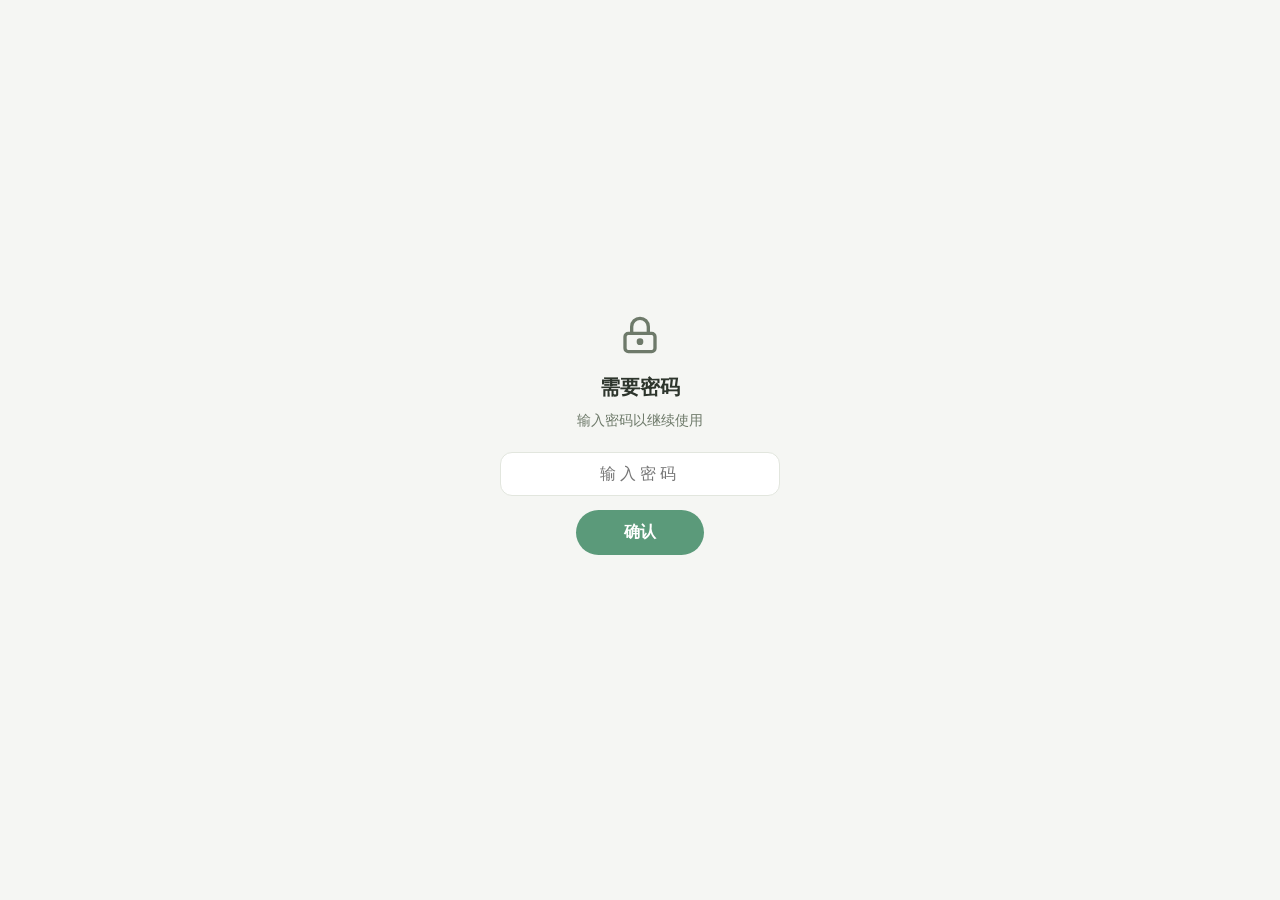
<file: index.html>
<!DOCTYPE html>
<html lang="zh-CN">
<head>
  <meta charset="UTF-8">
  <meta name="viewport" content="width=device-width, initial-scale=1.0, maximum-scale=1.0, user-scalable=no, viewport-fit=cover">
  <meta name="apple-mobile-web-app-capable" content="yes">
  <meta name="apple-mobile-web-app-status-bar-style" content="default">
  <meta name="theme-color" content="#f0f3ef">
  <title>AnxietyHeal For TT</title>
  <script>
    (function(){
      var t=localStorage.getItem('ebp_theme');
      if(!t) t=window.matchMedia('(prefers-color-scheme: dark)').matches?'dark':'light';
      if(t==='dark') document.documentElement.setAttribute('data-theme','dark');
    })();
  </script>
  <link rel="manifest" href="manifest.json">
  <link rel="icon" href="icons/favicon.png">
  <link rel="apple-touch-icon" href="icons/icon-192.png">
  <link rel="stylesheet" href="css/style.css">
  <style>
    .page-loader {
      position: fixed; top: 0; left: 0; right: 0; height: 3px;
      background: rgba(74, 139, 111, 0.14); z-index: 10001;
      opacity: 1; transition: opacity 180ms ease;
      pointer-events: none;
    }
    .page-loader-fill {
      width: 8%; height: 100%; background: #4a8b6f;
      border-radius: 0 999px 999px 0;
      box-shadow: 0 0 8px rgba(74, 139, 111, 0.45);
      transition: width 420ms ease-out;
    }
    .page-loader.done { opacity: 0; }
    [data-theme="dark"] .page-loader { background: rgba(132, 190, 158, 0.16); }
    [data-theme="dark"] .page-loader-fill { background: #84be9e; }
    @media (prefers-reduced-motion: reduce) {
      .page-loader, .page-loader-fill { transition-duration: 0.01ms; }
    }
    .lock-screen {
      position: fixed; top: 0; left: 0; width: 100%; height: 100%;
      background: var(--bg); z-index: 9999; display: flex;
      align-items: center; justify-content: center; flex-direction: column;
      padding: 24px;
    }
    .lock-screen.hidden { display: none; }
    .lock-icon { display: flex; align-items: center; justify-content: center; margin-bottom: 16px; color: var(--text-secondary); }
    .lock-title { font-size: 1.25rem; font-weight: 600; color: var(--text); margin-bottom: 6px; }
    .lock-sub { font-size: 0.875rem; color: var(--text-secondary); margin-bottom: 20px; text-align: center; }
    .lock-input {
      width: 100%; max-width: 280px; padding: 12px 16px; border-radius: 12px;
      border: 1.5px solid var(--border); background: var(--bg-card); color: var(--text);
      font-size: 1rem; text-align: center; font-family: inherit; letter-spacing: 4px;
      -webkit-text-security: disc;
    }
    .lock-input:focus { outline: none; border-color: var(--primary); }
    .lock-error { font-size: 0.875rem; color: #c62828; margin-top: 10px; min-height: 20px; }
    .lock-btn {
      margin-top: 14px; padding: 12px 48px; border-radius: 24px; background: var(--primary);
      color: #fff; border: none; font-size: 1rem; font-weight: 600; cursor: pointer;
      font-family: inherit;
    }
    .lock-btn:active { opacity: 0.8; }
    .lock-reset { font-size: 0.75rem; color: var(--text-muted); margin-top: 24px; cursor: pointer; background: none; border: none; }
    .hidden { display: none !important; }
  </style>
</head>
<body>
  <div class="page-loader" id="pageLoader" role="progressbar" aria-label="页面加载中" aria-valuemin="0" aria-valuemax="100" aria-valuenow="8">
    <div class="page-loader-fill" id="pageLoaderFill"></div>
  </div>
  <script>
    (function() {
      var loader = document.getElementById('pageLoader');
      var fill = document.getElementById('pageLoaderFill');
      var progress = 8;
      var steps = [32, 58, 76, 88, 94];
      var timer = setInterval(function() {
        if (!steps.length) return clearInterval(timer);
        progress = steps.shift();
        fill.style.width = progress + '%';
        loader.setAttribute('aria-valuenow', progress);
      }, 650);
      window.finishPageLoading = function() {
        clearInterval(timer);
        fill.style.width = '100%';
        loader.setAttribute('aria-valuenow', '100');
        setTimeout(function() {
          loader.classList.add('done');
          setTimeout(function() { loader.remove(); }, 200);
        }, 120);
      };
      document.addEventListener('DOMContentLoaded', window.finishPageLoading, { once: true });
    })();
  </script>
  <!-- 密码锁屏 -->
  <div class="lock-screen" id="lockScreen">
    <div class="lock-icon" id="lockIcon"></div>
    <div class="lock-title" id="lockTitle">设置密码</div>
    <div class="lock-sub" id="lockSub">设置一个密码来保护你的隐私</div>
    <input type="password" class="lock-input" id="lockInput" placeholder="输入密码" maxlength="20" autocomplete="off">
    <button class="lock-btn" id="lockBtn">确认</button>
    <div class="lock-error" id="lockError"></div>
  </div>

  <!-- 应用内容 -->
  <div id="appContent" class="hidden">
  <!-- 共享头部 -->
  <header class="app-header" id="appHeader" style="display:none;">
    <h1 class="app-title">AnxietyHeal For TT</h1>
    <div class="header-actions">
      <button class="theme-toggle" id="collectionBtn" aria-label="我的练习图鉴"></button>
      <button class="theme-toggle" id="settingsBtn" aria-label="设置"></button>
      <button class="theme-toggle" id="themeToggle" aria-label="切换夜间模式"></button>
    </div>
  </header>
  <div class="sync-progress" id="syncProgress"></div>

  <!-- 进入页 -->
  <div class="entry-page" id="entryPage" style="display:none;">
    <div class="entry-content">
      <img src="assets/illustration.png" alt="插画" class="entry-illustration">
      <h1 class="entry-title">AnxietyHeal For TT</h1>
      <p class="entry-desc">基于认知行为疗法与正念练习，<br>用25天，学会与情绪温柔相处。</p>
      <button class="entry-btn" id="startBtn">开始练习</button>
    </div>
  </div>

  <!-- 课程选择页 -->
  <div class="course-page" id="coursePage" style="display:none;">
    <main>
      <h2 class="course-page-title">选择练习课程</h2>
      <p class="course-page-sub">依次完成每个阶段，循序渐进</p>
      <a class="resume-card" id="resumeCard" href="#" style="display:none;">
        <span class="resume-card-copy"><small>从上次停下的地方继续</small><strong id="resumeCardTitle"></strong><span id="resumeCardMeta"></span></span>
        <span class="resume-card-arrow" id="resumeCardArrow"></span>
      </a>
      <div class="course-list" id="courseList"></div>
      <footer class="app-footer">
        <p>每天一小步，慢慢来</p>
        <p>你已经在路上了</p>
        <p class="app-version">v2.11.4 <button class="footer-refresh" type="button" aria-label="强制更新应用">强制刷新</button></p>
      </footer>
    </main>
  </div>

  <!-- 我的练习图鉴 -->
  <div class="collection-page" id="collectionPage" style="display:none;">
    <main>
      <div class="collection-intro">
        <span class="recovery-kicker">我的成果</span>
        <h2>我的练习图鉴</h2>
        <p>按课程和日期回顾练习重点、完成记录与个人收获。</p>
      </div>
      <section id="cardCollection"></section>
      <footer class="app-footer"><p class="app-version">v2.11.4 <button class="footer-refresh" type="button" aria-label="强制更新应用">强制刷新</button></p></footer>
    </main>
  </div>

  <!-- 日历首页 -->
  <div class="calendar-page" id="calendarPage" style="display:none;">
    <main>
      <div class="progress-bar-wrapper">
        <div class="progress-bar-header">
          <span class="progress-label-text">练习进度</span>
          <span class="progress-count" id="progressCount">0/25</span>
        </div>
        <div class="progress-bar-track">
          <div class="progress-bar-fill" id="progressBarFill"></div>
        </div>
      </div>

      <img src="assets/illustration.png" alt="插画" class="calendar-illustration">

      <section class="calendar-section">
        <div class="phase-block phase-1">
          <div class="phase-header">
            <span class="phase-name">觉察 · 投入当下</span>
            <span class="phase-range">Day 1-7</span>
          </div>
          <div class="phase-grid" id="phase1Grid"></div>
        </div>
        <div class="phase-block phase-2">
          <div class="phase-header">
            <span class="phase-name">接纳 · 认识情绪</span>
            <span class="phase-range">Day 8-12</span>
          </div>
          <div class="phase-grid" id="phase2Grid"></div>
        </div>
        <div class="phase-block phase-3">
          <div class="phase-header">
            <span class="phase-name">行动 · 向价值方向</span>
            <span class="phase-range">Day 13-25</span>
          </div>
          <div class="phase-grid" id="phase3Grid"></div>
        </div>
      </section>

      <footer class="app-footer">
        <p>每天一小步，慢慢来</p>
        <p>你已经在路上了</p>
        <p class="app-version">v2.11.4 <button class="footer-refresh" type="button" aria-label="强制更新应用">强制刷新</button></p>
      </footer>
    </main>
  </div>
  </div><!-- end appContent -->

  <!-- 设置弹窗 -->
  <div class="settings-overlay" id="settingsOverlay" style="display:none;">
    <div class="settings-panel">
      <div class="settings-header">
        <h2>设置</h2>
        <button class="settings-close" id="settingsClose">&times;</button>
      </div>
      <div class="settings-body">
        <div class="settings-section backup-settings-section">
          <label class="settings-label">iCloud 数据备份</label>
          <div class="backup-status"><span class="backup-status-icon pending">●</span><span class="backup-status-text">有新内容待备份</span></div>
          <p class="backup-data-summary" id="backupDataSummary">正在统计本机数据…</p>
          <p class="settings-hint" id="lastBackupTime">上次备份：从未备份</p>
          <button class="btn btn-primary backup-main-btn" id="createBackupBtn">备份到 iCloud</button>
          <button class="btn btn-secondary backup-main-btn" id="restoreBackupBtn">从备份恢复</button>
          <input type="file" class="hidden-input" id="backupFileInput">
          <p class="settings-hint backup-help">备份时会打开 iPhone 分享菜单，请选择“存储到文件”，再保存到 iCloud Drive。</p>
        </div>
      </div>
    </div>
  </div>

  <script src="js/utils.js"></script>
  <script src="js/icons.js"></script>
  <script src="js/toast.js"></script>
  <script src="js/storage.js"></script>
  <script src="js/backup.js"></script>
  <script src="js/settings.js"></script>
  <script src="js/data.js"></script>
  <script src="js/cbt-data.js"></script>
  <script src="js/act-data.js"></script>
  <script src="js/act-guide-text.js"></script>
  <script src="js/calendar.js"></script>
  <script src="js/recovery.js"></script>
  <script src="js/lock.js"></script>
  <script src="js/app.js"></script>
  <script>
    initLockScreen();
    initSettingsPage();
    if ('serviceWorker' in navigator) {
      navigator.serviceWorker.register('sw.js', { updateViaCache: 'none' }).then(function(reg) {
        reg.addEventListener('updatefound', function() {
          var newWorker = reg.installing;
          newWorker.addEventListener('statechange', function() {
            if (newWorker.state === 'installed' && navigator.serviceWorker.controller) {
              window.location.reload();
            }
          });
        });
      });
    }
  </script>
</body>
</html>
</file>
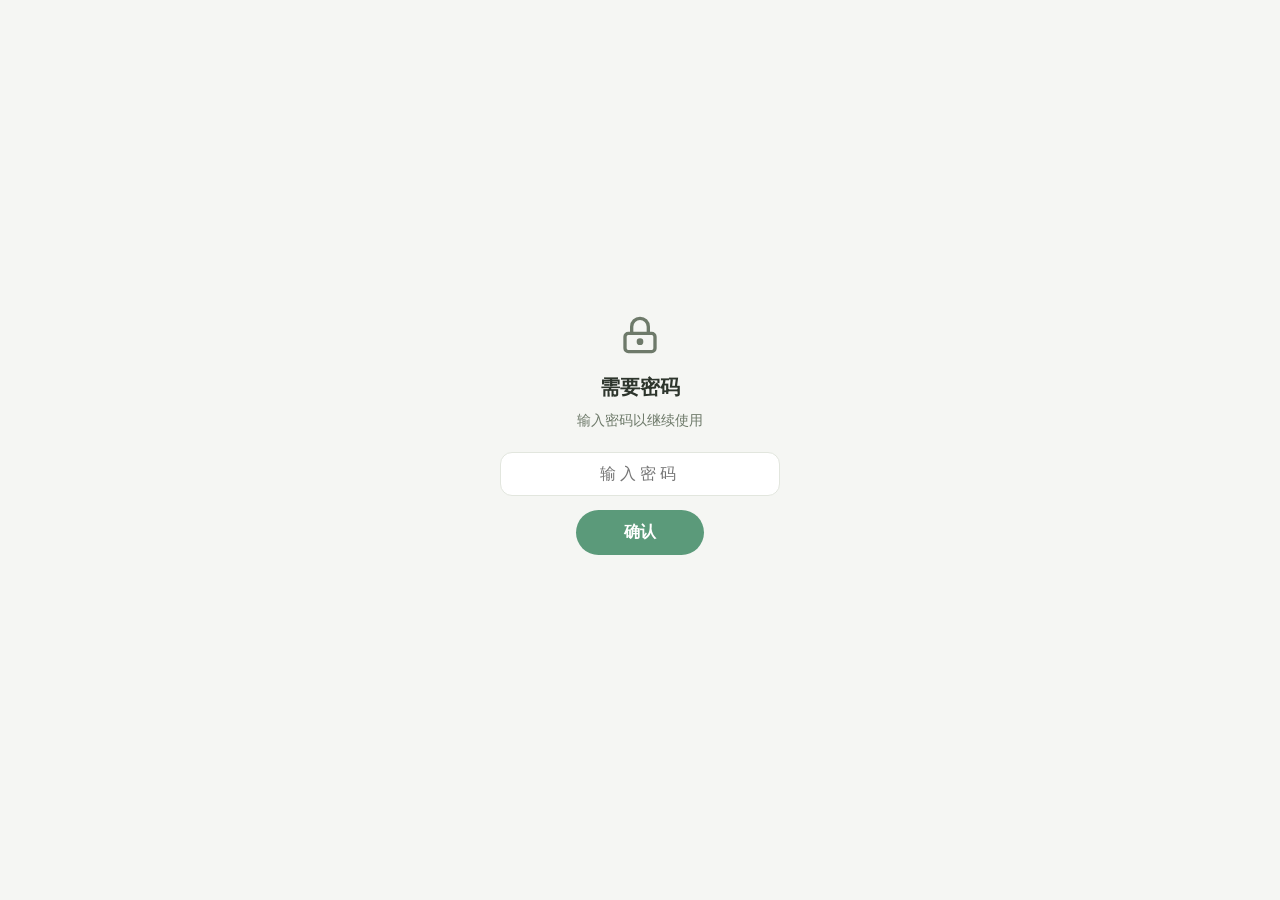
<file: day.html>
<!DOCTYPE html>
<html lang="zh-CN">
<head>
  <meta charset="UTF-8">
  <meta name="viewport" content="width=device-width, initial-scale=1.0, maximum-scale=1.0, user-scalable=no, viewport-fit=cover">
  <meta name="apple-mobile-web-app-capable" content="yes">
  <meta name="apple-mobile-web-app-status-bar-style" content="default">
  <meta name="theme-color" content="#4a8b6f">
  <title>AnxietyHeal For TT</title>
  <script>
    (function(){
      var t=localStorage.getItem('ebp_theme');
      if(!t) t=window.matchMedia('(prefers-color-scheme: dark)').matches?'dark':'light';
      if(t==='dark') document.documentElement.setAttribute('data-theme','dark');
    })();
  </script>
  <link rel="manifest" href="manifest.json">
  <link rel="icon" href="icons/favicon.png">
  <link rel="apple-touch-icon" href="icons/icon-192.png">
  <link rel="stylesheet" href="css/style.css">
  <style>
    .page-loader {
      position: fixed; top: 0; left: 0; right: 0; height: 3px;
      background: rgba(74, 139, 111, 0.14); z-index: 10001;
      opacity: 1; transition: opacity 180ms ease;
      pointer-events: none;
    }
    .page-loader-fill {
      width: 8%; height: 100%; background: #4a8b6f;
      border-radius: 0 999px 999px 0;
      box-shadow: 0 0 8px rgba(74, 139, 111, 0.45);
      transition: width 420ms ease-out;
    }
    .page-loader.done { opacity: 0; }
    [data-theme="dark"] .page-loader { background: rgba(132, 190, 158, 0.16); }
    [data-theme="dark"] .page-loader-fill { background: #84be9e; }
    @media (prefers-reduced-motion: reduce) {
      .page-loader, .page-loader-fill { transition-duration: 0.01ms; }
    }
    .lock-screen {
      position: fixed; top: 0; left: 0; width: 100%; height: 100%;
      background: var(--bg); z-index: 9999; display: flex;
      align-items: center; justify-content: center; flex-direction: column;
      padding: 24px;
    }
    .lock-screen.hidden { display: none; }
    .lock-icon { display: flex; align-items: center; justify-content: center; margin-bottom: 16px; color: var(--text-secondary); }
    .lock-title { font-size: 1.25rem; font-weight: 600; color: var(--text); margin-bottom: 6px; }
    .lock-sub { font-size: 0.875rem; color: var(--text-secondary); margin-bottom: 20px; text-align: center; }
    .lock-input {
      width: 100%; max-width: 280px; padding: 12px 16px; border-radius: 12px;
      border: 1.5px solid var(--border); background: var(--bg-card); color: var(--text);
      font-size: 1rem; text-align: center; font-family: inherit; letter-spacing: 4px;
      -webkit-text-security: disc;
    }
    .lock-input:focus { outline: none; border-color: var(--primary); }
    .lock-error { font-size: 0.875rem; color: #c62828; margin-top: 10px; min-height: 20px; }
    .lock-btn {
      margin-top: 14px; padding: 12px 48px; border-radius: 24px; background: var(--primary);
      color: #fff; border: none; font-size: 1rem; font-weight: 600; cursor: pointer;
      font-family: inherit;
    }
    .lock-btn:active { opacity: 0.8; }
    .lock-reset { font-size: 0.75rem; color: var(--text-muted); margin-top: 24px; cursor: pointer; background: none; border: none; }
    .hidden { display: none !important; }
  </style>
</head>
<body>
  <div class="page-loader" id="pageLoader" role="progressbar" aria-label="页面加载中" aria-valuemin="0" aria-valuemax="100" aria-valuenow="8">
    <div class="page-loader-fill" id="pageLoaderFill"></div>
  </div>
  <script>
    (function() {
      var loader = document.getElementById('pageLoader');
      var fill = document.getElementById('pageLoaderFill');
      var progress = 8;
      var steps = [32, 58, 76, 88, 94];
      var timer = setInterval(function() {
        if (!steps.length) return clearInterval(timer);
        progress = steps.shift();
        fill.style.width = progress + '%';
        loader.setAttribute('aria-valuenow', progress);
      }, 650);
      window.finishPageLoading = function() {
        clearInterval(timer);
        fill.style.width = '100%';
        loader.setAttribute('aria-valuenow', '100');
        setTimeout(function() {
          loader.classList.add('done');
          setTimeout(function() { loader.remove(); }, 200);
        }, 120);
      };
      document.addEventListener('DOMContentLoaded', window.finishPageLoading, { once: true });
    })();
  </script>
  <!-- 密码锁屏 -->
  <div class="lock-screen" id="lockScreen">
    <div class="lock-icon" id="lockIcon"></div>
    <div class="lock-title" id="lockTitle">需要密码</div>
    <div class="lock-sub" id="lockSub">输入密码以继续使用</div>
    <input type="password" class="lock-input" id="lockInput" placeholder="输入密码" maxlength="20" autocomplete="off">
    <button class="lock-btn" id="lockBtn">确认</button>
    <div class="lock-error" id="lockError"></div>
  </div>

  <div id="appContent" class="hidden">
  <header class="app-header">
    <a href="index.html" class="back-btn" style="margin:0;padding:0;"><span class="svg-icon" id="backIcon"></span>返回日历</a>
    <div class="header-actions">
      <button class="theme-toggle" id="settingsBtn" aria-label="设置"></button>
      <button class="theme-toggle" id="themeToggle" aria-label="切换夜间模式"></button>
    </div>
  </header>
  <div class="sync-progress" id="syncProgress"></div>
  <main class="day-detail">
    <div class="day-theme" id="dayTheme"></div>
    <div class="day-subtitle" id="daySubtitle"></div>
    <div class="sensory-badge" id="sensoryBadge" style="display:none;"></div>
    <div class="task-list" id="taskList"></div>
    <section id="dailyReview"></section>
    <div class="completion-banner" id="completionBanner">
      <div class="banner-icon" id="bannerIcon"></div>
      <div class="banner-text">今天的练习已完成</div>
      <div class="banner-sub">谢谢你为自己留出了这一段时间。</div>
    </div>
    <div class="completion-actions" id="completionActions">
      <a class="next-day-btn" id="nextDayBtn" href="#">进入下一天 <span class="svg-icon" style="display:inline-flex;"></span></a>
      <a class="finish-day-btn" id="finishDayBtn" href="index.html">今天先到这里</a>
    </div>
  </main>
  <footer class="app-footer">
    <p class="app-version">v2.11.3 <button class="footer-refresh" type="button" aria-label="强制更新应用">强制刷新</button></p>
  </footer>
  </div><!-- end appContent -->

  <!-- 设置弹窗 -->
  <div class="settings-overlay" id="settingsOverlay" style="display:none;">
    <div class="settings-panel">
      <div class="settings-header">
        <h2>设置</h2>
        <button class="settings-close" id="settingsClose">&times;</button>
      </div>
      <div class="settings-body">
        <div class="settings-section backup-settings-section">
          <label class="settings-label">iCloud 数据备份</label>
          <div class="backup-status"><span class="backup-status-icon pending">●</span><span class="backup-status-text">有新内容待备份</span></div>
          <p class="backup-data-summary" id="backupDataSummary">正在统计本机数据…</p>
          <p class="settings-hint" id="lastBackupTime">上次备份：从未备份</p>
          <button class="btn btn-primary backup-main-btn" id="createBackupBtn">备份到 iCloud</button>
          <button class="btn btn-secondary backup-main-btn" id="restoreBackupBtn">从备份恢复</button>
          <input type="file" class="hidden-input" id="backupFileInput">
          <p class="settings-hint backup-help">备份时会打开 iPhone 分享菜单，请选择“存储到文件”，再保存到 iCloud Drive。</p>
        </div>
      </div>
    </div>
  </div>

  <script src="js/utils.js"></script>
  <script src="js/icons.js"></script>
  <script src="js/toast.js"></script>
  <script src="js/data.js"></script>
  <script src="js/cbt-data.js"></script>
  <script src="js/cbt-guide-text.js"></script>
  <script src="js/act-data.js"></script>
  <script src="js/act-guide-text.js"></script>
  <script src="js/worksheet-text.js"></script>
  <script src="js/storage.js"></script>
  <script src="js/backup.js"></script>
  <script src="js/settings.js"></script>
  <script src="js/audio-player.js"></script>
  <script src="js/lock.js"></script>
  <script src="js/journal.js"></script>
  <script src="js/ebp-journal-config.js"></script>
  <script src="js/ebp-journal.js"></script>
  <script src="js/recovery.js"></script>
  <script src="js/day.js"></script>
  <script>
    initLockScreen();
    initSettingsPage();
    if ('serviceWorker' in navigator) {
      navigator.serviceWorker.register('sw.js', { updateViaCache: 'none' }).then(function(reg) {
        reg.addEventListener('updatefound', function() {
          var newWorker = reg.installing;
          newWorker.addEventListener('statechange', function() {
            if (newWorker.state === 'installed' && navigator.serviceWorker.controller) {
              window.location.reload();
            }
          });
        });
      });
    }
  </script>
</body>
</html>
</file>
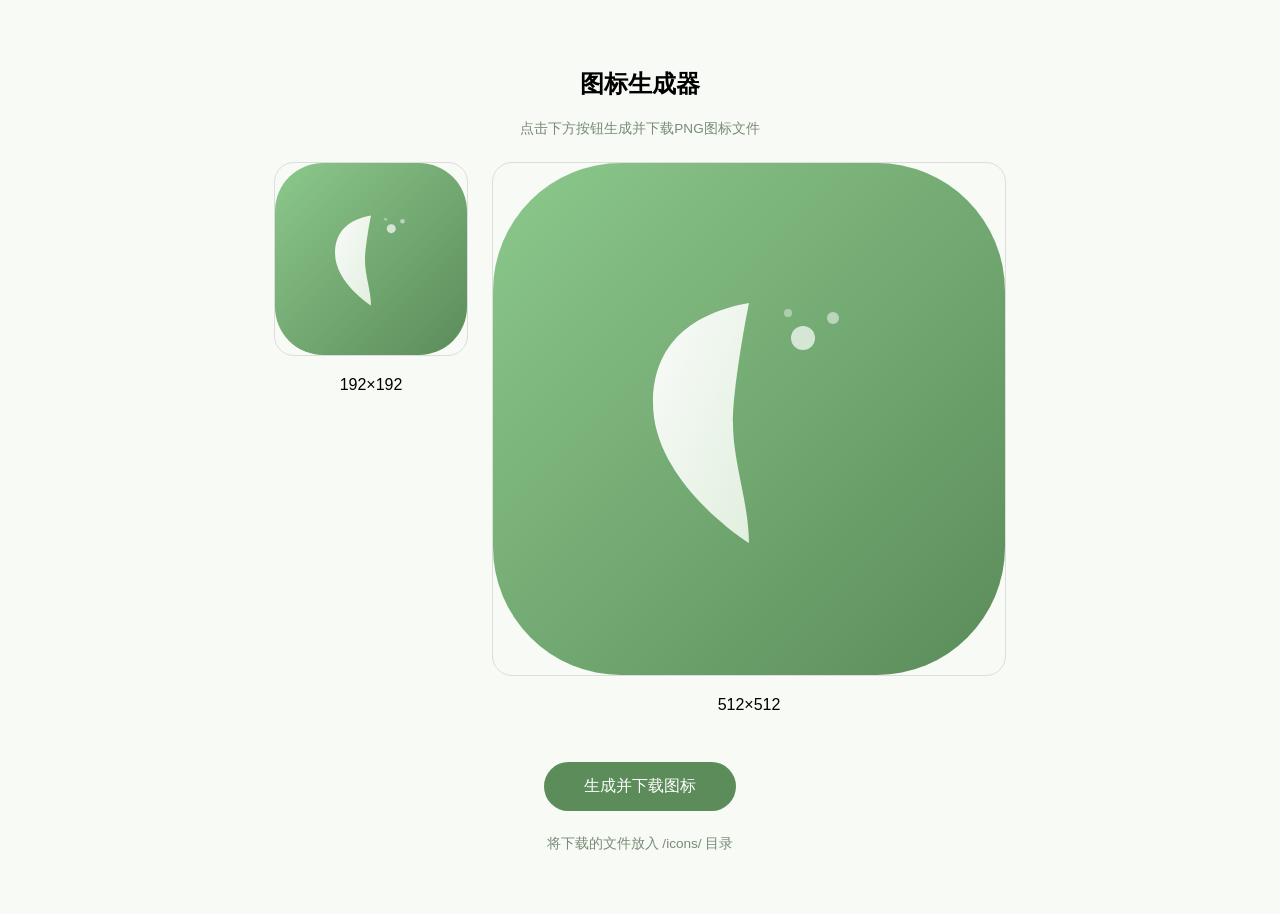
<file: icons/generator.html>
<!DOCTYPE html>
<html lang="zh-CN">
<head>
  <meta charset="UTF-8">
  <title>图标生成器</title>
  <style>
    body { font-family: -apple-system, sans-serif; padding: 40px; text-align: center; background: #f7faf5; }
    .preview { display: flex; gap: 24px; justify-content: center; margin: 24px 0; flex-wrap: wrap; }
    .preview div { text-align: center; }
    canvas { border: 1px solid #ddd; border-radius: 20px; }
    button {
      padding: 14px 40px; border-radius: 28px; background: #5b8c5a; color: #fff;
      border: none; font-size: 1rem; cursor: pointer; margin: 8px;
    }
    button:active { opacity: 0.8; }
    .info { color: #7a8b77; font-size: 0.85rem; margin-top: 16px; }
  </style>
</head>
<body>
  <h2>图标生成器</h2>
  <p class="info">点击下方按钮生成并下载PNG图标文件</p>
  <div class="preview">
    <div>
      <canvas id="c192" width="192" height="192"></canvas>
      <p>192×192</p>
    </div>
    <div>
      <canvas id="c512" width="512" height="512"></canvas>
      <p>512×512</p>
    </div>
  </div>
  <button onclick="generate()">生成并下载图标</button>
  <p class="info">将下载的文件放入 /icons/ 目录</p>

  <script>
    const svg = `<svg xmlns="http://www.w3.org/2000/svg" viewBox="0 0 512 512">
      <defs>
        <linearGradient id="bg" x1="0%" y1="0%" x2="100%" y2="100%">
          <stop offset="0%" style="stop-color:#8cc88c"/>
          <stop offset="100%" style="stop-color:#5b8c5a"/>
        </linearGradient>
        <linearGradient id="leaf" x1="0%" y1="0%" x2="100%" y2="100%">
          <stop offset="0%" style="stop-color:#ffffff"/>
          <stop offset="100%" style="stop-color:#e8f3e5"/>
        </linearGradient>
      </defs>
      <rect width="512" height="512" rx="128" fill="url(#bg)"/>
      <path d="M256 380 C256 380 160 320 160 240 C160 180 200 150 256 140 C256 140 240 220 240 260 C240 300 256 340 256 380Z" fill="url(#leaf)" opacity="0.95"/>
      <circle cx="310" cy="175" r="12" fill="#fff" opacity="0.7"/>
      <circle cx="340" cy="155" r="6" fill="#fff" opacity="0.5"/>
      <circle cx="295" cy="150" r="4" fill="#fff" opacity="0.4"/>
    </svg>`;

    function drawIcon(canvas, size) {
      const ctx = canvas.getContext('2d');
      const img = new Image();
      const blob = new Blob([svg], { type: 'image/svg+xml' });
      const url = URL.createObjectURL(blob);
      img.onload = () => {
        ctx.clearRect(0, 0, size, size);
        ctx.drawImage(img, 0, 0, size, size);
        URL.revokeObjectURL(url);
      };
      img.src = url;
    }

    drawIcon(document.getElementById('c192'), 192);
    drawIcon(document.getElementById('c512'), 512);

    function generate() {
      [192, 512].forEach(size => {
        const canvas = document.createElement('canvas');
        canvas.width = size;
        canvas.height = size;
        const ctx = canvas.getContext('2d');
        const img = new Image();
        const blob = new Blob([svg], { type: 'image/svg+xml' });
        const url = URL.createObjectURL(blob);
        img.onload = () => {
          ctx.drawImage(img, 0, 0, size, size);
          canvas.toBlob(b => {
            const a = document.createElement('a');
            a.download = `icon-${size}.png`;
            a.href = URL.createObjectURL(b);
            a.click();
          });
          URL.revokeObjectURL(url);
        };
        img.src = url;
      });
    }
  </script>
</body>
</html>
</file>
<file: css/style.css>
/* ===== CSS Custom Properties ===== */
:root {
  --safe-top: env(safe-area-inset-top, 20px);
  --safe-bottom: env(safe-area-inset-bottom, 20px);
  --radius: 14px;
  --radius-sm: 10px;
  --radius-xs: 8px;
  --transition: 0.2s ease;

  /* Light theme */
  --bg: #f5f6f3;
  --bg-card: #ffffff;
  --bg-card-hover: #f0f3ed;
  --primary: #5b9a7a;
  --primary-light: #edf4ef;
  --primary-dark: #478566;
  --accent: #b8916a;
  --accent-light: #f5efe7;
  --text: #2d352c;
  --text-secondary: #6e7a6a;
  --text-muted: #9faa9b;
  --border: #e2e6de;
  --locked: #f2f4ef;
  --locked-text: #b8c0b4;
  --shadow: 0 1px 3px rgba(0, 0, 0, 0.04);
  --shadow-lg: 0 2px 12px rgba(0, 0, 0, 0.06);
  --overlay: rgba(59, 69, 58, 0.03);
  --success: #5b9a7a;
  --warning: #c9a050;
  --today-border: #5b9a7a;
  --task-icon-bg: #edf4ef;
  --task-done-bg: #f5faf6;
  --divider: #e8ebe3;
  --progress-track: #e2e6de;
  --btn-secondary-bg: #f0f3ed;
  --btn-secondary-text: #5b9a7a;
}

/* Dark theme */
[data-theme="dark"] {
  --bg: #1a1f1a;
  --bg-card: #232b24;
  --bg-card-hover: #2c352c;
  --primary: #4a8b6f;
  --primary-light: #1a2a20;
  --primary-dark: #5a9e7a;
  --accent: #b88950;
  --accent-light: #2e261a;
  --text: #d8ded6;
  --text-secondary: #99a396;
  --text-muted: #6a7668;
  --border: #323a30;
  --locked: #282f26;
  --locked-text: #586854;
  --shadow: 0 1px 3px rgba(0, 0, 0, 0.2);
  --shadow-lg: 0 2px 12px rgba(0, 0, 0, 0.3);
  --overlay: rgba(0, 0, 0, 0.12);
  --success: #4a8b6f;
  --warning: #c9a050;
  --today-border: #4a8b6f;
  --task-icon-bg: #1a2a20;
  --task-done-bg: #1a261d;
  --divider: #323a30;
  --progress-track: #323a30;
  --btn-secondary-bg: #283028;
  --btn-secondary-text: #4a8b6f;
}

/* ===== Reset & Base ===== */
*, *::before, *::after {
  box-sizing: border-box;
  margin: 0;
  padding: 0;
}

img {
  max-width: 100%;
  height: auto;
}

input, textarea, button, select {
  max-width: 100%;
}

html {
  font-size: 16px;
  -webkit-text-size-adjust: 100%;
  overscroll-behavior: none;
}

body {
  font-family: -apple-system, BlinkMacSystemFont, 'SF Pro Display', 'PingFang SC', 'Hiragino Sans GB', sans-serif;
  background-color: var(--bg);
  color: var(--text);
  line-height: 1.6;
  -webkit-font-smoothing: antialiased;
  padding-top: var(--safe-top);
  padding-bottom: calc(var(--safe-bottom) + 20px);
  padding-left: 16px;
  padding-right: 16px;
  min-height: 100vh;
  min-height: 100dvh;
  max-width: 100vw;
  overflow-x: hidden;
  overscroll-behavior: none;
  transition: background-color var(--transition), color var(--transition);
}

/* ===== SVG Icons ===== */
.svg-icon {
  display: inline-flex;
  align-items: center;
  justify-content: center;
  flex-shrink: 0;
  vertical-align: middle;
}

.svg-icon svg {
  display: block;
}

/* ===== Header ===== */
.header-left {
  display: flex;
  align-items: center;
  gap: 8px;
}

.back-btn-header {
  width: 36px;
  height: 36px;
  border-radius: 50%;
  border: 1px solid var(--border);
  background: var(--bg-card);
  cursor: pointer;
  display: none;
  align-items: center;
  justify-content: center;
  color: var(--text-secondary);
  flex-shrink: 0;
  -webkit-tap-highlight-color: transparent;
  padding: 0;
}

.back-btn-header:active {
  background: var(--bg-card-hover);
  color: var(--primary);
}
.app-header {
  display: flex;
  align-items: center;
  justify-content: space-between;
  padding: 12px 20px;
  width: calc(100% + 32px);
  margin-left: -16px;
  margin-right: -16px;
  margin-bottom: 12px;
  position: sticky;
  top: 0;
  z-index: 100;
  background: var(--bg);
  transition: background-color var(--transition), box-shadow var(--transition);
}

/* 滚动后浮起效果 */
.app-header.scrolled {
  box-shadow: 0 1px 0 var(--border), 0 4px 16px rgba(0, 0, 0, 0.06);
}

[data-theme="dark"] .app-header.scrolled {
  box-shadow: 0 1px 0 var(--border), 0 4px 20px rgba(0, 0, 0, 0.3);
}

.app-title {
  font-size: 1.15rem;
  font-weight: 700;
  color: var(--primary);
  letter-spacing: -0.01em;
}

.theme-toggle {
  width: 38px;
  height: 38px;
  border-radius: 50%;
  border: 1px solid var(--border);
  background: var(--bg-card);
  cursor: pointer;
  display: flex;
  align-items: center;
  justify-content: center;
  transition: all var(--transition);
  -webkit-tap-highlight-color: transparent;
  color: var(--text-secondary);
}

.theme-toggle:hover {
  color: var(--primary);
  border-color: var(--primary);
}

.theme-toggle:active {
  transform: scale(0.92);
  background: var(--bg-card-hover);
}

.header-actions {
  display: flex;
  align-items: center;
  gap: 6px;
  padding: 3px;
  border: 1px solid var(--border);
  border-radius: 24px;
  background: var(--bg-card);
}

.header-actions .theme-toggle { border-color: transparent; background: transparent; }
.header-actions .theme-toggle:hover { background: var(--bg-card-hover); }
.footer-refresh { margin-left: 5px; padding: 3px 7px; border: 0; border-radius: 999px; background: var(--bg-card); color: var(--text-muted); font: inherit; cursor: pointer; }
.footer-refresh:hover { color: var(--primary); }
.footer-refresh:active { transform: scale(.96); }

/* ===== Progress Bar ===== */
.progress-bar-wrapper {
  padding: 0 0 14px;
}

.progress-bar-header {
  display: flex;
  justify-content: space-between;
  align-items: center;
  margin-bottom: 8px;
}

.progress-label-text {
  font-size: 0.8rem;
  color: var(--text-secondary);
  font-weight: 500;
}

.progress-count {
  font-size: 0.8rem;
  font-weight: 600;
  color: var(--primary);
}

.progress-bar-track {
  width: 100%;
  height: 6px;
  border-radius: 3px;
  background: var(--progress-track);
  overflow: hidden;
}

.progress-bar-fill {
  height: 100%;
  border-radius: 3px;
  background: var(--primary);
  transition: width 0.5s ease;
  width: 0%;
}

/* ===== Entry Page ===== */
.entry-page {
  display: flex;
  align-items: center;
  justify-content: center;
  min-height: 100vh;
  min-height: 100dvh;
  padding: 40px 24px;
  padding-top: var(--safe-top);
  padding-bottom: var(--safe-bottom);
}

.entry-content {
  text-align: center;
  max-width: 360px;
  width: 100%;
}

.entry-illustration {
  width: 100%;
  max-width: 320px;
  height: auto;
  border-radius: 20px;
  margin-bottom: 28px;
  display: block;
  margin-left: auto;
  margin-right: auto;
}

.entry-title {
  font-size: 1.4rem;
  font-weight: 700;
  color: var(--text);
  margin-bottom: 10px;
  letter-spacing: 0.02em;
}

.entry-desc {
  font-size: 0.875rem;
  color: var(--text-secondary);
  line-height: 1.7;
  margin-bottom: 32px;
}

.entry-btn {
  display: inline-block;
  padding: 14px 56px;
  border-radius: 28px;
  background: var(--primary);
  color: #fff;
  font-size: 1rem;
  font-weight: 600;
  border: none;
  cursor: pointer;
  letter-spacing: 0.04em;
  transition: all var(--transition);
  -webkit-tap-highlight-color: transparent;
  box-shadow: 0 4px 16px rgba(91, 154, 122, 0.2);
}

.entry-btn:active {
  transform: scale(0.96);
  background: var(--primary-dark);
}

/* ===== Course Selection Page ===== */
.course-page {
  padding-top: 4px;
}

.course-page-title {
  font-size: 1.3rem;
  font-weight: 700;
  color: var(--text);
  margin-bottom: 4px;
  text-align: center;
}

.course-page-sub {
  font-size: 0.85rem;
  color: var(--text-secondary);
  text-align: center;
  margin-bottom: 24px;
}

.course-list {
  display: flex;
  flex-direction: column;
  gap: 14px;
  max-width: 480px;
  margin: 0 auto;
}

.resume-card {
  display: flex;
  align-items: center;
  gap: 14px;
  max-width: 480px;
  margin: 0 auto 18px;
  padding: 16px 17px;
  border-radius: var(--radius);
  border: 1px solid var(--primary);
  background: linear-gradient(135deg, var(--primary-light), var(--bg-card));
  color: var(--text);
  text-decoration: none;
  box-shadow: var(--shadow);
}
.resume-card:active { transform: scale(.985); }
.resume-card-copy { display: flex; flex: 1; min-width: 0; flex-direction: column; gap: 3px; }
.resume-card-copy small { color: var(--text-secondary); font-size: .75rem; }
.resume-card-copy strong { color: var(--primary); font-size: 1.05rem; }
.resume-card-copy span { color: var(--text-secondary); font-size: .8rem; white-space: nowrap; overflow: hidden; text-overflow: ellipsis; }
.resume-card-arrow { display: inline-flex; color: var(--primary); }

.course-card {
  position: relative;
  border-radius: var(--radius);
  overflow: hidden;
}

.course-card-inner {
  background: var(--bg-card);
  border: 1px solid var(--border);
  border-radius: var(--radius);
  padding: 18px;
  cursor: pointer;
  transition: all var(--transition);
  box-shadow: var(--shadow);
  position: relative;
}

.course-card-inner:active {
  transform: scale(0.98);
  background: var(--bg-card-hover);
}

.course-card-overlay {
  position: absolute;
  top: 0; left: 0; right: 0; bottom: 0;
  background: rgba(245, 246, 243, 0.5);
  border-radius: var(--radius);
  pointer-events: none;
}

[data-theme="dark"] .course-card-overlay {
  background: rgba(26, 31, 26, 0.6);
}

.course-card-top {
  display: flex;
  align-items: center;
  gap: 12px;
  margin-bottom: 10px;
}

.course-card-icon {
  width: 42px;
  height: 42px;
  border-radius: 12px;
  flex-shrink: 0;
  display: flex;
  align-items: center;
  justify-content: center;
}

.course-card-header {
  flex: 1;
  min-width: 0;
}

.course-card-name {
  font-size: 1rem;
  font-weight: 700;
  color: var(--text);
  margin: 0;
  line-height: 1.3;
}

.course-card-subtitle {
  font-size: 0.8rem;
  color: var(--text-secondary);
}

.course-card-lock {
  color: var(--text-muted);
  display: flex;
  align-items: center;
  flex-shrink: 0;
}

.course-card-badge {
  color: var(--success);
  display: flex;
  align-items: center;
  flex-shrink: 0;
}

.course-card-desc {
  font-size: 0.85rem;
  color: var(--text-secondary);
  line-height: 1.5;
  margin: 0 0 12px;
}

.course-card-bottom {
  display: flex;
  align-items: center;
  justify-content: space-between;
  gap: 12px;
}

.course-card-status {
  font-size: 0.8rem;
  font-weight: 500;
  flex-shrink: 0;
}

.course-card-status.locked {
  color: var(--text-muted);
}

.course-card-status.active {
  color: var(--primary);
}

.course-card-status.completed {
  color: var(--success);
}

.course-mini-progress {
  flex: 1;
  height: 5px;
  border-radius: 3px;
  background: var(--progress-track);
  overflow: hidden;
  min-width: 60px;
}

.course-mini-progress-fill {
  height: 100%;
  border-radius: 3px;
  transition: width 0.5s ease;
}

/* ===== Phase Blocks ===== */
.phase-block {
  margin-bottom: 20px;
  background: var(--bg-card);
  border-radius: var(--radius);
  overflow: hidden;
  box-shadow: var(--shadow);
}

.phase-header {
  display: flex;
  align-items: center;
  justify-content: space-between;
  padding: 12px 16px;
  font-size: 0.85rem;
  font-weight: 600;
  color: #fff;
  letter-spacing: 0.02em;
}

.phase-block.phase-1 .phase-header { background: linear-gradient(135deg, #6db88d 0%, #5a9e7a 100%); }
.phase-block.phase-2 .phase-header { background: linear-gradient(135deg, #b8916a 0%, #a07850 100%); }
.phase-block.phase-3 .phase-header { background: linear-gradient(135deg, #8b9dc3 0%, #7a8db5 100%); }
.phase-block.phase-4 .phase-header { background: linear-gradient(135deg, #9b7ec4 0%, #8a6db3 100%); }
.phase-block.phase-5 .phase-header { background: linear-gradient(135deg, #6da8b8 0%, #5a95a5 100%); }

[data-theme="dark"] .phase-block.phase-1 .phase-header { background: linear-gradient(135deg, #3a7058 0%, #2d5a45 100%); }
[data-theme="dark"] .phase-block.phase-2 .phase-header { background: linear-gradient(135deg, #8b6b4a 0%, #725838 100%); }
[data-theme="dark"] .phase-block.phase-3 .phase-header { background: linear-gradient(135deg, #5a6d8a 0%, #4a5d78 100%); }
[data-theme="dark"] .phase-block.phase-4 .phase-header { background: linear-gradient(135deg, #5a4a78 0%, #4a3a68 100%); }
[data-theme="dark"] .phase-block.phase-5 .phase-header { background: linear-gradient(135deg, #3a6070 0%, #2d5060 100%); }

.phase-header .phase-name {
  font-size: 0.85rem;
}

.phase-header .phase-range {
  font-size: 0.75rem;
  opacity: 0.8;
  font-weight: 500;
}

.phase-grid {
  display: grid;
  grid-template-columns: repeat(4, 1fr);
  gap: 8px;
  padding: 12px;
}

/* ===== Calendar ===== */
.calendar-section {
  margin: 0;
}

.calendar-grid {
  display: grid;
  grid-template-columns: repeat(7, 1fr);
  gap: 6px;
}

.day-cell {
  aspect-ratio: 1;
  border-radius: var(--radius-sm);
  display: flex;
  flex-direction: column;
  align-items: center;
  justify-content: center;
  font-size: 0.875rem;
  font-weight: 600;
  cursor: pointer;
  transition: all var(--transition);
  position: relative;
  border: 2px solid transparent;
  -webkit-tap-highlight-color: transparent;
  user-select: none;
  background: var(--bg);
  color: var(--text);
  box-shadow: var(--shadow);
}

.day-cell:active {
  transform: scale(0.94);
}

.day-cell.completed {
  background: var(--task-done-bg);
  border-color: var(--primary);
}

.day-cell.completed .day-num {
  color: var(--primary);
}

.day-cell.in-progress {
  border-color: var(--warning);
}

.day-cell.in-progress::after {
  content: '';
  position: absolute;
  top: 6px;
  right: 6px;
  width: 8px;
  height: 8px;
  border-radius: 50%;
  background: var(--warning);
}

.day-cell.today {
  border-color: var(--today-border);
  box-shadow: 0 0 0 3px rgba(91, 154, 122, 0.12);
}

.day-cell.locked {
  background: var(--locked);
  color: var(--locked-text);
  box-shadow: none;
}

.day-cell.locked:active {
  transform: scale(0.94);
}

.day-cell .day-num {
  font-size: 1.15rem;
  line-height: 1;
  font-weight: 700;
}

.day-cell .day-icon {
  display: flex;
  align-items: center;
  justify-content: center;
  margin-top: 3px;
  line-height: 1;
}

.day-cell .day-icon svg {
  display: block;
}

.day-cell.completed .day-icon {
  color: var(--primary);
}

.day-cell.completed .day-label {
  color: var(--primary);
  font-size: 0.65rem;
}

.day-cell.locked .day-icon {
  color: var(--locked-text);
}

.day-cell .day-label {
  font-size: 0.7rem;
  color: var(--text-muted);
  margin-top: 2px;
  line-height: 1;
  font-weight: 500;
}

/* ===== Day Detail Page ===== */
.day-detail {
  max-width: 480px;
  margin: 0 auto;
}

.back-btn {
  display: inline-flex;
  align-items: center;
  gap: 4px;
  font-size: 0.875rem;
  color: var(--primary);
  text-decoration: none;
  padding: 8px 0;
  margin-bottom: 4px;
  -webkit-tap-highlight-color: transparent;
}

.back-btn .svg-icon {
  color: var(--primary);
}

.day-theme {
  font-size: 1.2rem;
  font-weight: 700;
  color: var(--text);
  margin-bottom: 4px;
  line-height: 1.3;
}

.day-subtitle {
  font-size: 0.85rem;
  color: var(--text-secondary);
  margin-bottom: 16px;
}

/* ===== Lock Banner ===== */
.lock-banner {
  background: var(--accent-light);
  border-radius: var(--radius-xs);
  padding: 10px 14px;
  margin-bottom: 14px;
  font-size: 0.85rem;
  color: var(--accent);
  text-align: center;
  font-weight: 500;
}

.locked-hint {
  text-align: center;
  padding: 16px;
  color: var(--text-muted);
  font-size: 0.85rem;
}

/* ===== Missing Audio Notice ===== */
.empty-task-notice {
  text-align: center;
  padding: 16px;
  color: var(--text-muted);
  font-size: 0.85rem;
}

.audio-missing-notice {
  display: flex;
  align-items: center;
  justify-content: center;
  gap: 6px;
  padding: 12px 16px;
  margin-bottom: 8px;
  background: var(--bg);
  border: 1px dashed var(--border);
  border-radius: var(--radius-xs);
  color: var(--text-secondary);
  font-size: 0.85rem;
}

.skip-audio-btn {
  display: block;
  margin: 0 auto 12px;
}

/* ===== Sensory Badge ===== */
.sensory-badge {
  display: inline-flex;
  align-items: center;
  gap: 6px;
  padding: 6px 14px;
  border-radius: 20px;
  background: var(--accent-light);
  color: var(--accent);
  font-size: 0.85rem;
  font-weight: 600;
  margin-bottom: 14px;
}

.sensory-icon {
  display: flex;
  align-items: center;
  justify-content: center;
}

.sensory-label { letter-spacing: 0.02em; }

/* ===== Day Illustration ===== */
.day-illustration {
  width: 100%;
  max-width: 320px;
  border-radius: 16px;
  margin: 0 auto 16px;
  display: block;
}

/* ===== Calendar Illustration ===== */
.calendar-illustration {
  width: 100%;
  border-radius: 16px;
  margin: 0 auto 16px;
  display: block;
}

[data-theme="dark"] .sensory-badge {
  background: var(--accent-light);
  color: var(--accent);
}

/* ===== Curiosity Guide ===== */
.curiosity-guide {
  background: var(--primary-light);
  border-radius: var(--radius-xs);
  padding: 10px 14px;
  margin-bottom: 10px;
  font-size: 0.85rem;
  color: var(--primary-dark);
  line-height: 1.5;
  transition: opacity 0.3s ease, max-height 0.3s ease, margin-bottom 0.3s ease;
  max-height: 80px;
  overflow: hidden;
  display: flex;
  align-items: flex-start;
  gap: 6px;
}

.curiosity-guide .svg-icon {
  flex-shrink: 0;
  margin-top: 1px;
  color: var(--primary);
}

[data-theme="dark"] .curiosity-guide {
  color: var(--primary);
}

[data-theme="dark"] .guide-callout {
  background: rgba(74, 139, 111, 0.12);
}

[data-theme="dark"] .ws-guide-note {
  background: rgba(74, 139, 111, 0.1);
}

[data-theme="dark"] .worksheet-template-card,
[data-theme="dark"] .worksheet-example-details {
  background: var(--bg-card);
  border-color: var(--border);
}

[data-theme="dark"] .ws-textarea {
  background: var(--bg);
  color: var(--text);
  border-color: var(--border);
}

/* 书写引导提示 */
.journal-prompts {
  background: var(--bg);
  border: 1px dashed var(--border);
  border-radius: var(--radius-xs);
  padding: 12px 14px;
  margin-bottom: 10px;
}

.journal-prompts-title {
  font-size: 0.8rem;
  font-weight: 600;
  color: var(--text-secondary);
  margin-bottom: 8px;
  display: flex;
  align-items: center;
  gap: 4px;
}

.journal-prompts-list {
  margin: 0;
  padding-left: 18px;
  font-size: 0.85rem;
  color: var(--text-secondary);
  line-height: 1.7;
}

.journal-prompts-list li {
  margin-bottom: 2px;
}

.journal-prompts-list li:last-child {
  margin-bottom: 0;
}

/* ===== Task Cards ===== */
.task-list {
  display: flex;
  flex-direction: column;
  gap: 12px;
}

.task-card {
  background: var(--bg-card);
  border-radius: var(--radius);
  padding: 16px;
  box-shadow: var(--shadow);
  border: 1px solid var(--border);
  transition: all var(--transition);
}

.task-card.locked {
  opacity: 0.55;
  pointer-events: none;
}

.task-card.completed {
  border-color: var(--primary);
  background: var(--task-done-bg);
}

.task-card-header {
  display: flex;
  align-items: center;
  gap: 12px;
  margin-bottom: 10px;
}

.today-writing-guide {
  margin: 8px 0 14px;
  overflow: hidden;
  border: 1px solid color-mix(in srgb, var(--primary) 24%, var(--border));
  border-radius: 12px;
  background: color-mix(in srgb, var(--primary) 7%, var(--bg-card));
}
.today-writing-guide-title {
  display: flex;
  align-items: center;
  gap: 6px;
  padding: 12px 14px 0;
  color: var(--primary);
  font-size: .86rem;
  font-weight: 700;
}
.today-writing-guide-body { padding: 4px 14px 12px; }
.today-writing-guide-body .guide-section { padding: 0; background: transparent; }
.today-writing-guide-body .guide-section p:last-child { margin-bottom: 0; }

.task-icon {
  width: 40px;
  height: 40px;
  border-radius: var(--radius-sm);
  background: var(--task-icon-bg);
  display: flex;
  align-items: center;
  justify-content: center;
  flex-shrink: 0;
  color: var(--primary);
}

.task-card.completed .task-icon {
  background: var(--primary-light);
  color: var(--primary);
}

.task-card.locked .task-icon {
  color: var(--locked-text);
}

.task-info {
  flex: 1;
}

.task-name {
  font-size: 0.95rem;
  font-weight: 600;
  color: var(--text);
}

.task-desc {
  font-size: 0.8rem;
  color: var(--text-secondary);
  margin-top: 1px;
}

.task-status-icon {
  display: flex;
  align-items: center;
  justify-content: center;
  flex-shrink: 0;
  color: var(--primary);
}

.task-completed-date {
  font-size: 0.75rem;
  color: var(--primary);
  margin-top: 2px;
  font-weight: 500;
}

/* ===== Audio Player ===== */
.audio-player {
  margin-top: 8px;
}

.audio-controls {
  display: flex;
  align-items: center;
  gap: 12px;
}

.play-btn {
  width: 44px;
  height: 44px;
  border-radius: 50%;
  border: none;
  background: var(--primary);
  color: #fff;
  cursor: pointer;
  display: flex;
  align-items: center;
  justify-content: center;
  flex-shrink: 0;
  transition: all var(--transition);
  -webkit-tap-highlight-color: transparent;
  padding: 0;
}

.play-btn svg {
  display: block;
}

.play-btn:active {
  transform: scale(0.92);
  background: var(--primary-dark);
}

.play-btn.playing {
  background: var(--accent);
}

.audio-progress-container {
  flex: 1;
  min-width: 0;
}

.audio-time {
  display: flex;
  justify-content: space-between;
  font-size: 0.75rem;
  color: var(--text-muted);
  margin-bottom: 4px;
}

.audio-progress-bar {
  width: 100%;
  height: 4px;
  border-radius: 2px;
  background: var(--progress-track);
  appearance: none;
  -webkit-appearance: none;
  cursor: pointer;
}

.audio-progress-bar::-webkit-slider-thumb {
  appearance: none;
  -webkit-appearance: none;
  width: 14px;
  height: 14px;
  border-radius: 50%;
  background: var(--primary);
  border: 2px solid #fff;
  box-shadow: 0 1px 4px rgba(0,0,0,0.15);
}

.audio-status {
  font-size: 0.75rem;
  color: var(--text-secondary);
  margin-top: 6px;
  text-align: center;
}

/* ===== CBT Guide Task ===== */
.guide-task-card {
  display: flex;
  gap: 14px;
  align-items: flex-start;
  padding: 16px;
  background: var(--bg);
  border-radius: var(--radius-sm);
  border: 1px solid var(--border);
}

.guide-task-icon {
  width: 48px;
  height: 48px;
  border-radius: var(--radius-sm);
  background: var(--task-icon-bg);
  display: flex;
  align-items: center;
  justify-content: center;
  flex-shrink: 0;
  color: var(--primary);
}

.guide-task-info {
  flex: 1;
}

.guide-task-desc {
  font-size: 0.85rem;
  color: var(--text-secondary);
  margin: 0 0 14px;
  line-height: 1.6;
}

.guide-task-actions {
  display: flex;
  gap: 10px;
  flex-wrap: wrap;
  align-items: center;
}

.open-guide-btn {
  /* uses .btn styles */;
}

/* ===== Extended Resources ===== */
.extended-resources {
  padding: 4px 0;
}

.extended-resources-title {
  font-size: 0.85rem;
  color: var(--text-secondary);
  margin-bottom: 10px;
}

.extended-resources-list {
  list-style: none;
  padding: 0;
  margin: 0 0 14px;
}

.extended-resource-item {
  padding: 10px 14px;
  font-size: 0.85rem;
  color: var(--text);
  background: var(--bg);
  border-radius: var(--radius-xs);
  margin-bottom: 8px;
  border: 1px solid var(--border);
}

.extended-resource-title {
  display: block;
  margin-bottom: 4px;
  font-weight: 500;
}

.extended-audio-container {
  margin-top: 6px;
}

.mark-ext-done {
  display: flex;
  align-items: center;
  gap: 6px;
  margin: 0 auto;
}

/* ===== Journal Section ===== */
/* 书写模板/示例格式化展示（内联书写模式） */
.journal-worksheet-html {
  margin-bottom: 12px;
}

.worksheet-template-section {
  margin-bottom: 12px;
}
.worksheet-template-section h4 {
  font-size: 0.9rem;
  font-weight: 600;
  color: var(--text);
  margin: 0 0 10px;
  display: flex;
  align-items: center;
  gap: 6px;
}

.worksheet-template-card {
  border: 1px solid var(--border);
  border-radius: var(--radius-sm);
  background: var(--bg-card);
  padding: 14px 16px;
}

/* 书写字段 */
.ws-field {
  margin-bottom: 16px;
}
.ws-field:last-child {
  margin-bottom: 0;
}

.ws-label {
  font-size: 0.9rem;
  font-weight: 500;
  color: var(--text);
  line-height: 1.6;
  display: flex;
  align-items: flex-start;
  gap: 6px;
}

.ws-num {
  flex-shrink: 0;
  width: 22px;
  height: 22px;
  border-radius: 50%;
  background: var(--primary);
  color: #fff;
  font-size: 0.75rem;
  font-weight: 700;
  display: inline-flex;
  align-items: center;
  justify-content: center;
  margin-top: 1px;
}

.ws-prompt {
  font-size: 0.9rem;
  color: var(--text);
  margin: 0;
  line-height: 1.7;
}

.ws-hint {
  font-size: 0.85rem;
  color: var(--text-muted);
  margin: 4px 0 8px;
  padding-left: 28px;
  line-height: 1.6;
}

.ws-inline-prompt {
  font-size: 0.9rem;
  color: var(--text);
  margin: 8px 0 0;
  padding-left: 28px;
}

.ws-inline-blank {
  display: inline-block;
  min-width: 70px;
  border-bottom: 1.5px dashed var(--text-muted);
  color: var(--text-muted);
  text-align: center;
  padding: 0 6px;
}

/* 内联书写 textarea */
.ws-textarea {
  width: 100%;
  min-height: 64px;
  border: 1px solid var(--border);
  border-radius: 8px;
  padding: 10px 12px;
  font-size: .88rem;
  font-family: inherit;
  line-height: 1.7;
  resize: none;
  overflow: hidden;
  background: var(--bg);
  color: var(--text);
  margin-top: 8px;
  box-sizing: border-box;
}
.ws-textarea:focus {
  outline: none;
  border-color: var(--primary);
}
.ws-textarea::placeholder {
  color: var(--text-muted);
  opacity: 0.5;
}

.ws-footnote {
  font-size: 0.8rem;
  color: var(--text-muted);
  margin: 12px 0 0;
  font-style: italic;
}

.ws-guide-note {
  margin-bottom: 10px;
  padding: 8px 12px;
  border-radius: 8px;
  background: rgba(74, 139, 111, 0.06);
  border-left: 3px solid var(--primary);
}
.ws-guide-note p {
  font-size: 0.85rem;
  color: var(--text-secondary);
  margin: 0;
}

/* ── 书写指南区（ws-guide）内部排版 ── */
.ws-guide {
  margin-bottom: 24px;
  padding: 16px 18px;
  background: var(--bg-card);
  border: 1px solid var(--border);
  border-radius: 10px;
}
.ws-guide h2 {
  font-size: 1.15rem;
  font-weight: 700;
  color: var(--text);
  margin: 0 0 14px;
  line-height: 1.4;
}
.ws-guide h3 {
  font-size: 1rem;
  font-weight: 700;
  color: var(--text);
  margin: 18px 0 10px;
  line-height: 1.4;
  padding-bottom: 8px;
  border-bottom: 1px solid var(--border);
}
.ws-guide h4 {
  font-size: 0.95rem;
  font-weight: 600;
  color: var(--text);
  margin: 14px 0 6px;
  line-height: 1.4;
}
.ws-guide p {
  font-size: 0.95rem;
  color: var(--text);
  line-height: 1.85;
  margin: 8px 0;
}
.ws-guide ul,
.ws-guide ol {
  margin: 8px 0;
  padding-left: 20px;
}
.ws-guide li {
  font-size: 0.95rem;
  color: var(--text);
  line-height: 1.8;
  margin: 4px 0;
}
.ws-guide blockquote {
  margin: 10px 0;
  padding: 10px 14px;
  border-left: 3px solid var(--primary);
  background: rgba(74, 139, 111, 0.05);
  border-radius: 0 8px 8px 0;
  font-size: 0.9rem;
  color: var(--text-secondary);
  line-height: 1.7;
}
.ws-guide blockquote strong {
  font-weight: 600;
  color: var(--text);
}
.ws-guide hr {
  border: none;
  border-top: 1px dashed var(--border);
  margin: 18px 0;
}
.ws-guide strong {
  font-weight: 600;
}
[data-theme="dark"] .ws-guide blockquote {
  background: rgba(74, 139, 111, 0.08);
}

/* ── ACT 书写内联模板样式 ── */
.ws-h3 {
  font-size: 1rem;
  font-weight: 700;
  color: var(--text);
  margin: 18px 0 10px;
  padding-bottom: 6px;
  border-bottom: 1px solid var(--border);
}
.ws-h4 {
  font-size: 0.9rem;
  font-weight: 700;
  color: var(--text);
  margin: 12px 0 6px;
}
.ws-h4 strong { font-weight: 700; }
.ws-p {
  font-size: 0.9rem;
  color: var(--text);
  margin: 4px 0;
  line-height: 1.7;
}
.ws-question {
  display: flex;
  align-items: flex-start;
  gap: 4px;
  margin-top: 14px;
}
.ws-q-num {
  font-weight: 600;
  color: var(--text-secondary);
  min-width: 22px;
  flex-shrink: 0;
}
.ws-q-text {
  font-size: 0.95rem;
  color: var(--text);
  line-height: 1.7;
}
.ws-input-inline {
  display: inline-block;
  min-width: 70px;
  border: none;
  border-bottom: 1.5px dashed var(--text-muted);
  color: var(--text);
  text-align: center;
  padding: 2px 6px;
  font-size: .88rem;
  font-family: inherit;
  background: transparent;
  margin: 0 2px;
}
.ws-input-inline:focus {
  outline: none;
  border-bottom-color: var(--primary);
}
.ws-item {
  display: flex;
  align-items: flex-start;
  gap: 4px;
  font-size: 0.9rem;
  color: var(--text);
  margin: 4px 0;
  line-height: 1.6;
}
.ws-bullet {
  color: var(--text-muted);
  flex-shrink: 0;
}
.ws-hr {
  border: none;
  border-top: 1px dashed var(--border);
  margin: 14px 0;
}
.ws-bq {
  margin: 8px 0;
  padding: 8px 14px;
  border-left: 3px solid var(--primary);
  background: rgba(74, 139, 111, 0.04);
  border-radius: 0 8px 8px 0;
  font-size: 0.85rem;
  color: var(--text-secondary);
}
.ws-bq strong { font-weight: 600; }
.ws-guide {
  margin-bottom: 16px;
}
.ws-template {
  margin-bottom: 12px;
  padding: 0 2px;
}
.ws-example {
  margin-top: 12px;
  border: 1px solid var(--border);
  border-radius: var(--radius-sm);
  overflow: hidden;
  background: var(--bg-card);
}
.ws-example summary {
  font-size: 0.85rem;
  font-weight: 600;
  color: var(--text-secondary);
  padding: 10px 14px;
  cursor: pointer;
  user-select: none;
}
.ws-example[open] summary {
  border-bottom: 1px solid var(--border);
}
.ws-example-body {
  padding: 14px 16px;
  font-size: 0.9rem;
}
.ws-example-body h2 {
  font-size: 1rem;
  font-weight: 700;
  color: var(--text);
  margin: 12px 0 8px;
  line-height: 1.4;
}
.ws-example-body h3 {
  font-size: 0.95rem;
  font-weight: 700;
  color: var(--text);
  margin: 12px 0 6px;
  line-height: 1.4;
}
.ws-example-body h4 {
  font-size: 0.9rem;
  font-weight: 600;
  color: var(--text);
  margin: 10px 0 4px;
  line-height: 1.4;
}
.ws-ex-q {
  margin: 16px 0 2px !important;
  font-size: 0.9rem;
  line-height: 1.65 !important;
  color: var(--text) !important;
  font-weight: 600;
}
.ws-example-body p {
  margin: 6px 0;
  line-height: 1.75;
  color: var(--text-secondary);
}
.ws-example-body ul,
.ws-example-body ol {
  margin: 4px 0 14px;
  padding-left: 14px;
  border-left: 3px solid var(--border);
  border-radius: 0 6px 6px 0;
}
.ws-example-body li {
  line-height: 1.7;
  color: var(--text-secondary);
  margin: 3px 0;
  font-size: 0.875rem;
}
.ws-example-body strong {
  font-weight: 600;
  color: var(--text);
}
.ws-example-body blockquote {
  margin: 8px 0;
  padding: 8px 12px;
  border-left: 3px solid var(--primary);
  background: rgba(74, 139, 111, 0.04);
  border-radius: 0 6px 6px 0;
  font-size: 0.85rem;
  color: var(--text-secondary);
  line-height: 1.7;
}
.ws-example-body hr {
  border: none;
  border-top: 1px solid var(--border);
  margin: 14px 0;
}
[data-theme="dark"] .ws-bq {
  background: rgba(74, 139, 111, 0.08);
}
[data-theme="dark"] .ws-input-inline {
  border-bottom-color: var(--text-muted);
}

/* 书写示例（折叠） */
.worksheet-example-section {
  margin-top: 12px;
}

.worksheet-example-details {
  border: 1px solid var(--border);
  border-radius: var(--radius-sm);
  overflow: hidden;
  background: var(--bg-card);
}
.worksheet-example-details summary {
  font-size: 0.85rem;
  font-weight: 600;
  color: var(--text-secondary);
  padding: 10px 14px;
  cursor: pointer;
  display: flex;
  align-items: center;
  gap: 6px;
  user-select: none;
}
.worksheet-example-details summary:active {
  background: var(--bg-card-hover);
}

.worksheet-example-card {
  padding: 14px 16px;
  border-top: 1px solid var(--border);
  font-size: 0.88rem;
  line-height: 1.8;
  color: var(--text-secondary);
}
.worksheet-example-card p {
  margin: 0 0 6px;
}
.worksheet-example-card ol {
  margin: 4px 0;
  padding-left: 20px;
}
.worksheet-example-card li {
  margin-bottom: 3px;
}

/* 保存按钮统一样式 */
.save-complete-btn {
  margin-top: 16px;
  width: 100%;
  padding: 14px 20px;
  border-radius: 10px;
  font-size: 1rem;
  min-height: 48px;
}

.journal-section {
  margin-top: 8px;
}

/* ===== EBP 结构化书写 ===== */
.structured-journal { display: flex; flex-direction: column; gap: 14px; }
.structured-intro { padding: 14px 16px; border-radius: 12px; background: var(--primary-light); }
.structured-intro h3 { margin: 0 0 6px; font-size: 1rem; color: var(--text); }
.structured-intro p { margin: 0; font-size: .85rem; line-height: 1.65; color: var(--text-secondary); }
.structured-form, .repeat-list, .structured-fixed { display: flex; flex-direction: column; gap: 12px; }
.repeat-card, .structured-fixed { padding: 14px; border: 1px solid var(--border); border-radius: 12px; background: var(--bg-card); }
.repeat-card-header { display: flex; align-items: center; justify-content: space-between; gap: 10px; margin-bottom: 12px; }
.repeat-card-header strong { font-size: .9rem; color: var(--text); }
.repeat-card-actions { display: flex; align-items: center; gap: 4px; }
.repeat-card-actions button { min-width: 32px; min-height: 32px; padding: 4px 7px; border: 0; border-radius: 7px; background: var(--bg); color: var(--text-secondary); font-family: inherit; }
.structured-field { display: flex; flex-direction: column; gap: 7px; margin-bottom: 13px; }
.structured-field:last-child { margin-bottom: 0; }
.structured-field > span { font-size: .88rem; font-weight: 600; line-height: 1.5; color: var(--text); }
.structured-input { width: 100%; box-sizing: border-box; min-height: 46px; padding: 11px 12px; border: 1px solid var(--border); border-radius: 9px; background: var(--bg); color: var(--text); font-size: .88rem; line-height: 1.65; font-family: inherit; resize: none; }
.structured-input:focus { outline: none; border-color: var(--primary); box-shadow: 0 0 0 3px var(--primary-light); }
textarea.structured-input { min-height: 76px; overflow: hidden; }
.structured-input::placeholder { color: var(--text-muted); opacity: .72; }
.structured-heading { margin: 5px 0 12px; padding-bottom: 8px; border-bottom: 1px solid var(--border); font-size: .92rem; color: var(--primary); }
.range-field small { color: var(--text-muted); font-size: .72rem; }
.range-choice { display: grid; grid-template-columns: repeat(9, 1fr); gap: 4px; }
.range-choice button { min-width: 0; height: 36px; padding: 0; border: 1px solid var(--border); border-radius: 7px; background: var(--bg); color: var(--text-secondary); font: 600 .82rem inherit; }
.range-choice button.selected { border-color: var(--primary); background: var(--primary); color: #fff; }
.structured-list { display: flex; flex-direction: column; gap: 8px; }
.structured-list-row { display: grid; grid-template-columns: 24px 1fr 32px; gap: 6px; align-items: start; }
.structured-list-row > span { padding-top: 11px; text-align: center; color: var(--text-muted); font-size: .8rem; }
.structured-list-row button, .structured-list-add { border: 0; background: transparent; color: var(--text-secondary); font-family: inherit; }
.structured-list-row button { width: 32px; height: 40px; font-size: 1.1rem; }
.structured-list-add { align-self: flex-start; padding: 5px 0; color: var(--primary); font-size: .82rem; }
.structured-add { width: 100%; }
.structured-photos { margin-top: 8px; padding-top: 10px; border-top: 1px dashed var(--border); }
.structured-save-status { min-height: 18px; text-align: center; font-size: .75rem; color: var(--text-muted); }
.legacy-journal { border: 1px solid var(--border); border-radius: 10px; overflow: hidden; }
.legacy-journal summary { padding: 11px 13px; cursor: pointer; font-size: .82rem; color: var(--text-secondary); }
.legacy-journal-text { padding: 12px 14px; border-top: 1px solid var(--border); white-space: pre-wrap; font-size: .86rem; line-height: 1.7; color: var(--text); }
[data-theme="dark"] .structured-intro { background: rgba(74, 139, 111, .12); }

@media (max-width: 360px) {
  .range-choice { grid-template-columns: repeat(5, 1fr); }
}

.journal-textarea {
  width: 100%;
  min-height: 160px;
  border: 1px solid var(--border);
  border-radius: var(--radius-sm);
  padding: 12px 14px;
  font-size: .88rem;
  font-family: inherit;
  line-height: 1.7;
  resize: none;
  overflow: hidden;
  background: var(--bg);
  color: var(--text);
  transition: border-color var(--transition), box-shadow var(--transition);
  box-sizing: border-box;
}

.journal-textarea:focus {
  outline: none;
  border-color: var(--primary);
  box-shadow: 0 0 0 3px var(--primary-light);
}


.journal-textarea::placeholder {
  color: var(--text-muted);
}

.journal-actions {
  display: flex;
  gap: 8px;
  margin-top: 10px;
  flex-wrap: wrap;
  align-items: center;
}

.save-hint {
  font-size: 0.75rem;
  color: var(--text-muted);
  margin-top: 6px;
  transition: color 0.3s;
}

.btn {
  display: inline-flex;
  align-items: center;
  justify-content: center;
  gap: 6px;
  padding: 12px 20px;
  border-radius: 10px;
  font-size: 0.9rem;
  font-weight: 600;
  border: none;
  cursor: pointer;
  transition: all var(--transition);
  -webkit-tap-highlight-color: transparent;
  font-family: inherit;
  min-height: 44px;
  line-height: 1.2;
}

.btn:active {
  transform: scale(0.97);
}

.btn:disabled { cursor: wait; opacity: .68; transform: none; }
.upload-spinner { width: 14px; height: 14px; border: 2px solid currentColor; border-right-color: transparent; border-radius: 50%; animation: uploadSpin .7s linear infinite; }
@keyframes uploadSpin { to { transform: rotate(360deg); } }

.btn-primary {
  background: var(--primary);
  color: #fff;
}

.btn-secondary {
  background: var(--btn-secondary-bg);
  color: var(--btn-secondary-text);
  border: 1px solid var(--border);
  padding: 10px 16px;
  font-size: 0.85rem;
  min-height: 40px;
}

.btn-small {
  padding: 6px 12px;
  font-size: 0.8rem;
  min-height: 32px;
  border-radius: 8px;
}

/* ===== Image Preview ===== */
.image-preview {
  display: flex;
  flex-wrap: wrap;
  gap: 8px;
  margin-top: 10px;
}

.image-preview-wrapper {
  position: relative;
  display: inline-block;
}

.image-preview-item {
  width: 80px;
  height: 80px;
  border-radius: var(--radius-xs);
  object-fit: cover;
  border: 1px solid var(--border);
  cursor: zoom-in;
}

.image-preview-item:focus-visible {
  outline: 3px solid color-mix(in srgb, var(--primary) 35%, transparent);
  outline-offset: 2px;
}

body.lightbox-open { overflow: hidden; }

.image-lightbox {
  position: fixed;
  inset: 0;
  z-index: 12000;
  display: none;
  align-items: center;
  justify-content: center;
  padding: 56px 16px 24px;
  background: rgba(20, 25, 23, 0.88);
  -webkit-backdrop-filter: blur(4px);
  backdrop-filter: blur(4px);
}

.image-lightbox.is-open { display: flex; }

.image-lightbox-content {
  display: block;
  max-width: min(100%, 1200px);
  max-height: calc(100dvh - 80px);
  width: auto;
  height: auto;
  object-fit: contain;
  border-radius: var(--radius-xs);
  box-shadow: 0 12px 48px rgba(0, 0, 0, 0.42);
}

.image-lightbox-close {
  position: absolute;
  top: max(12px, env(safe-area-inset-top));
  right: 14px;
  width: 40px;
  height: 40px;
  border: 0;
  border-radius: 50%;
  background: rgba(255, 255, 255, 0.14);
  color: #fff;
  font-size: 28px;
  line-height: 1;
  cursor: pointer;
}

.image-lightbox-close:focus-visible {
  outline: 3px solid rgba(255, 255, 255, 0.7);
  outline-offset: 2px;
}

.image-remove-btn {
  position: absolute;
  top: -6px;
  right: -6px;
  width: 22px;
  height: 22px;
  border-radius: 50%;
  border: 1px solid var(--border);
  background: var(--bg-card);
  color: var(--text-secondary);
  font-size: 0.8rem;
  cursor: pointer;
  display: flex;
  align-items: center;
  justify-content: center;
  line-height: 1;
  -webkit-tap-highlight-color: transparent;
}

.image-remove-btn:active {
  background: #e8d0d0;
  color: #c0392b;
}

.btn .svg-icon {
  display: inline-flex;
  align-items: center;
}

.pdf-link {
  display: inline-flex;
  align-items: center;
  gap: 4px;
  color: var(--primary);
  font-size: 0.8rem;
  text-decoration: none;
  font-weight: 500;
  padding: 7px 0;
}

.pdf-link .svg-icon {
  color: var(--primary);
}

/* ===== Completion Banner ===== */
.completion-banner {
  text-align: center;
  padding: 24px 16px;
  margin-top: 16px;
  background: var(--task-done-bg);
  border-radius: var(--radius);
  border: 1px solid var(--primary);
  display: none;
}

.completion-banner.visible {
  display: block;
}

.completion-banner .banner-icon {
  display: flex;
  align-items: center;
  justify-content: center;
  margin-bottom: 8px;
  color: var(--primary);
}

.completion-banner .banner-text {
  font-size: 1rem;
  font-weight: 600;
  color: var(--primary);
  margin-bottom: 4px;
}

.completion-banner .banner-sub {
  font-size: 0.85rem;
  color: var(--text-secondary);
}

/* ===== Next Day / Back Button ===== */
.next-day-btn {
  display: none;
  width: 100%;
  margin-top: 16px;
  padding: 14px;
  border-radius: var(--radius);
  background: var(--primary);
  color: #fff;
  font-size: 1rem;
  font-weight: 600;
  text-align: center;
  text-decoration: none;
  transition: all var(--transition);
}

.next-day-btn.visible {
  display: block;
}

.next-day-btn:active {
  transform: scale(0.97);
  background: var(--primary-dark);
}

.completion-actions { display: flex; flex-direction: column; gap: 10px; }
.finish-day-btn {
  display: none;
  width: 100%;
  padding: 12px 14px;
  border-radius: var(--radius);
  border: 1px solid var(--border);
  background: var(--bg-card);
  color: var(--text-secondary);
  font-size: .9rem;
  font-weight: 600;
  text-align: center;
  text-decoration: none;
}
.finish-day-btn.visible { display: block; }

/* ===== Footer ===== */
.app-footer {
  text-align: center;
  padding: 28px 0 8px;
  font-size: 0.75rem;
  color: var(--text-muted);
  line-height: 1.8;
}

.app-version {
  font-size: 0.7rem;
  color: var(--text-muted);
  margin-top: 4px;
  opacity: 0.6;
}

/* ===== Hidden file input ===== */
.hidden-input {
  display: none;
}

/* ===== Settings Modal ===== */
.settings-overlay {
  position: fixed;
  top: 0; left: 0;
  width: 100%; height: 100%;
  background: rgba(0,0,0,0.4);
  z-index: 10000;
  display: flex;
  align-items: flex-end;
  justify-content: center;
}

.settings-panel {
  background: var(--bg-card);
  border-radius: 20px 20px 0 0;
  width: 100%;
  max-width: 500px;
  max-height: 85vh;
  overflow-y: auto;
  padding: 24px 20px;
  padding-bottom: calc(24px + var(--safe-bottom));
  animation: slideUp 0.3s ease;
}

/* ===== iCloud 文件备份 ===== */
.backup-status { display: flex; align-items: center; gap: 8px; margin: 10px 0 6px; font-size: .9rem; color: var(--text); }
.backup-status-icon { font-size: .75rem; }
.backup-status-icon.pending { color: var(--warning); }
.backup-status-icon.safe { color: var(--success); }
.backup-status-icon.error { color: #c62828; }
.backup-data-summary { margin: 0 0 4px; font-size: .84rem; color: var(--text-secondary); }
.backup-main-btn { width: 100%; margin-top: 10px; }
.backup-help { margin-top: 12px !important; line-height: 1.65; }
.theme-toggle.has-backup-reminder { position: relative; }
.theme-toggle.has-backup-reminder::after { content: ''; position: absolute; top: 5px; right: 5px; width: 7px; height: 7px; border-radius: 50%; background: var(--warning); border: 1.5px solid var(--bg); }
.backup-dialog-overlay { position: fixed; inset: 0; z-index: 12000; display: none; align-items: flex-end; justify-content: center; padding: 16px; padding-bottom: calc(16px + var(--safe-bottom)); background: rgba(20, 28, 22, .55); }
.backup-dialog { width: 100%; max-width: 480px; max-height: 88vh; overflow-y: auto; border-radius: 18px; background: var(--bg-card); box-shadow: 0 16px 48px rgba(0,0,0,.24); }
.backup-dialog-header { display: flex; align-items: center; justify-content: space-between; padding: 17px 18px 12px; border-bottom: 1px solid var(--border); }
.backup-dialog-header h3 { font-size: 1.05rem; color: var(--text); }
.backup-dialog-header button { width: 36px; height: 36px; border: 0; border-radius: 50%; background: var(--bg); color: var(--text-secondary); font-size: 1.4rem; }
.backup-dialog-body { padding: 18px; }
.backup-dialog-copy { margin: 0 0 15px; color: var(--text-secondary); font-size: .9rem; line-height: 1.7; }
.backup-dialog-field { display: flex; flex-direction: column; gap: 6px; margin-bottom: 13px; font-size: .85rem; font-weight: 600; color: var(--text); }
.backup-dialog-field input { width: 100%; min-height: 46px; padding: 10px 12px; border: 1px solid var(--border); border-radius: 9px; background: var(--bg); color: var(--text); font-size: 16px; }
.backup-dialog-field input:focus { outline: none; border-color: var(--primary); box-shadow: 0 0 0 3px var(--primary-light); }
.backup-dialog-warning { padding: 10px 12px; border-radius: 9px; background: rgba(201,160,80,.12); color: var(--text-secondary); font-size: .8rem; line-height: 1.6; }
.backup-days { margin: 0 0 15px; padding: 12px; border: 1px solid var(--border); border-radius: 10px; background: var(--bg); }
.backup-days strong { display: block; margin-bottom: 6px; color: var(--text); font-size: .84rem; }
.backup-days p { margin: 0; color: var(--text-secondary); font-size: .84rem; line-height: 1.7; }
.backup-dialog-actions { display: grid; grid-template-columns: 1fr 1fr; gap: 10px; margin-top: 18px; }
.backup-dialog-actions.stacked { grid-template-columns: 1fr; }
.backup-dialog-error { min-height: 22px; padding: 0 18px 14px; color: #c62828; font-size: .82rem; }
.backup-ready-icon { width: 52px; height: 52px; margin: 0 auto 14px; border-radius: 50%; display: flex; align-items: center; justify-content: center; background: var(--primary-light); color: var(--primary); font-size: 1.5rem; font-weight: 700; }
.backup-preview { display: flex; flex-direction: column; gap: 11px; margin-bottom: 16px; padding: 13px; border: 1px solid var(--border); border-radius: 10px; background: var(--bg); }
.backup-preview > div { display: flex; justify-content: space-between; align-items: flex-start; gap: 12px; }
.backup-preview span { flex-shrink: 0; color: var(--text-muted); font-size: .78rem; }
.backup-preview strong { text-align: right; color: var(--text); font-size: .82rem; font-weight: 600; }

@media (min-width: 480px) {
  .backup-dialog-overlay { align-items: center; }
}

@keyframes slideUp {
  from { transform: translateY(100%); }
  to { transform: translateY(0); }
}

@keyframes spin {
  from { transform: rotate(0deg); }
  to { transform: rotate(360deg); }
}

.settings-header {
  display: flex;
  justify-content: space-between;
  align-items: center;
  margin-bottom: 20px;
}

.settings-header h2 {
  font-size: 1.1rem;
  font-weight: 700;
  color: var(--text);
  margin: 0;
}

.settings-close {
  background: none;
  border: none;
  font-size: 1.5rem;
  cursor: pointer;
  color: var(--text-secondary);
  padding: 4px 8px;
  line-height: 1;
}

.settings-section {
  margin-bottom: 20px;
  padding-bottom: 20px;
  border-bottom: 1px solid var(--border);
}

.settings-section:last-child {
  border-bottom: none;
  margin-bottom: 0;
  padding-bottom: 0;
}

.settings-label {
  font-weight: 600;
  font-size: 0.95rem;
  color: var(--text);
  display: block;
  margin-bottom: 4px;
}

.settings-hint {
  font-size: 0.8rem;
  color: var(--text-muted);
  margin-bottom: 8px;
  margin-top: 0;
}

.settings-input {
  flex: 1;
  padding: 10px 14px;
  border-radius: 12px;
  border: 1.5px solid var(--border);
  background: var(--bg);
  color: var(--text);
  font-size: 0.85rem;
  font-family: 'SF Mono', 'Menlo', monospace;
}

.settings-input:focus {
  outline: none;
  border-color: var(--primary);
}

.token-input-wrapper {
  display: flex;
  gap: 8px;
  margin-bottom: 8px;
}

.settings-token-status {
  font-size: 0.8rem;
  margin-top: 6px;
  min-height: 18px;
}

.settings-token-status.success { color: var(--primary); }
.settings-token-status.error { color: #c62828; }

.sync-status {
  display: flex;
  align-items: center;
  gap: 8px;
  margin-bottom: 8px;
  font-size: 0.9rem;
}

.sync-status-icon {
  display: inline-flex;
  align-items: center;
  justify-content: center;
  width: 20px;
  height: 20px;
  font-size: 1rem;
}

.token-guide {
  font-size: 0.85rem;
  color: var(--text-secondary);
}

.token-guide summary {
  cursor: pointer;
  font-weight: 500;
  margin-bottom: 4px;
}

.token-guide-content {
  padding: 8px 0 0 16px;
  font-size: 0.8rem;
  line-height: 1.8;
  color: var(--text-muted);
}

.token-guide-content a {
  color: var(--primary);
}

/* ===== Toast ===== */
.toast {
  position: fixed;
  top: 80px;
  left: 50%;
  transform: translateX(-50%);
  z-index: 99999;
  padding: 10px 20px;
  border-radius: 20px;
  font-size: 0.85rem;
  font-weight: 600;
  color: #fff;
  display: flex;
  align-items: center;
  gap: 8px;
  box-shadow: 0 4px 16px rgba(0,0,0,0.15);
  animation: toastIn 0.3s ease;
  pointer-events: none;
}
.toast.undo-toast { pointer-events: auto; background: #303834; }
.toast-action { margin-left: 5px; padding: 4px 8px; border: 0; border-left: 1px solid rgba(255,255,255,.32); background: transparent; color: #fff; font: 700 .85rem inherit; cursor: pointer; }
.toast.success { background: var(--success); }
.toast.error { background: #c62828; }
.toast.warning { background: var(--warning); color: #fff; }
.toast-icon { font-size: 1rem; }
.toast.out { animation: toastOut 0.3s ease forwards; }
@keyframes toastIn {
  from { opacity: 0; transform: translateX(-50%) translateY(-12px); }
  to { opacity: 1; transform: translateX(-50%) translateY(0); }
}
@keyframes toastOut {
  from { opacity: 1; }
  to { opacity: 0; }
}

/* ===== Sync Indicator ===== */
/* 同步进度条（顶部细线） */
.sync-progress {
  position: fixed;
  top: 0;
  left: 0;
  height: 2px;
  width: 0;
  z-index: 10000;
  pointer-events: none;
}
.sync-progress.running {
  width: 70%;
  background: var(--primary);
  transition: width 8s cubic-bezier(0.1, 0.75, 0.2, 1);
}
.sync-progress.done {
  width: 100%;
  background: var(--success);
  transition: width 0.3s ease, background 0.3s ease;
}
.sync-progress.fail {
  width: 100%;
  background: #c62828;
  transition: width 0.3s ease, background 0.3s ease;
}

@keyframes fadeIn {
  from { opacity: 0; }
  to { opacity: 1; }
}
@keyframes slideUp {
  from { opacity: 0; transform: translateY(24px); }
  to { opacity: 1; transform: translateY(0); }
}

/* ===== CBT 学习任务区（一体化排版）===== */
.learning-zone {
  padding: 4px 0;
}

/* 标题区 */
.learning-header {
  margin-bottom: 14px;
}

.learning-theme-title {
  font-size: 1.05rem;
  font-weight: 700;
  color: var(--text);
  margin-bottom: 2px;
}

.learning-speaker {
  font-size: 0.8rem;
  color: var(--text-secondary);
}

/* 音频播放区 */
.learning-audio {
  margin: 16px 0;
  padding: 16px;
  border: 1px solid var(--border);
  border-radius: var(--radius-sm);
  background: var(--bg-card);
}

.learning-audio-header {
  font-size: 0.9rem;
  font-weight: 600;
  color: var(--text);
  display: flex;
  align-items: center;
  gap: 6px;
  margin-bottom: 10px;
}

/* 书写引导音频 */
.writing-guide-audio {
  margin: 16px 0;
  padding: 16px;
  border: 1px solid var(--border);
  border-radius: var(--radius-sm);
  background: var(--bg-card);
}

.writing-guide-header {
  font-size: 0.9rem;
  font-weight: 600;
  color: var(--text);
  display: flex;
  align-items: center;
  gap: 6px;
  margin-bottom: 10px;
}

.writing-guide-duration {
  font-size: 0.75rem;
  font-weight: 400;
  color: var(--text-muted);
  margin-left: auto;
}

/* 指南文字内容 */
.learning-text {
  margin: 16px 0;
  border: 1px solid var(--border);
  border-radius: var(--radius-sm);
  overflow: hidden;
  background: var(--bg-card);
}

.learning-text-header {
  font-size: 0.85rem;
  font-weight: 600;
  color: var(--text-secondary);
  padding: 12px 16px;
  background: var(--bg);
  border-bottom: 1px solid var(--border);
  display: flex;
  align-items: center;
  gap: 6px;
}

/* details/summary 折叠模式 */
details.learning-text summary.learning-text-header {
  cursor: pointer;
  user-select: none;
  list-style: none;
}
details.learning-text summary.learning-text-header::-webkit-details-marker {
  display: none;
}
details.learning-text summary.learning-text-header::after {
  content: '▸';
  margin-left: auto;
  font-size: 0.75rem;
  transition: transform 0.2s;
}
details.learning-text[open] summary.learning-text-header::after {
  transform: rotate(90deg);
}
details.learning-text[open] summary.learning-text-header {
  border-bottom: 1px solid var(--border);
}
details.learning-text:not([open]) summary.learning-text-header {
  border-bottom: none;
}

.learning-text-body {
  font-size: 0.9rem;
  line-height: 1.8;
  color: var(--text);
  padding: 16px;
  max-height: 400px;
  overflow-y: auto;
  white-space: pre-line;
  word-break: break-word;
}

/* 格式化HTML指南文字 */
.learning-text-html {
  white-space: normal;
  max-height: none;
  padding: 0;
}

.guide-content {
  padding: 16px;
}

.guide-section {
  margin-bottom: 20px;
}
.guide-section:last-child {
  margin-bottom: 0;
}

.guide-section h2 {
  font-size: 1.1rem;
  font-weight: 700;
  color: var(--text);
  margin: 0 0 16px;
  line-height: 1.45;
}

.guide-section h3 {
  font-size: 1rem;
  font-weight: 700;
  color: var(--text);
  margin: 20px 0 12px;
  padding-bottom: 8px;
  border-bottom: 2px solid var(--primary);
  display: flex;
  align-items: center;
  gap: 6px;
}

.guide-section h3:first-child {
  margin-top: 0;
}

.guide-section h4 {
  font-size: 0.95rem;
  font-weight: 600;
  color: var(--text);
  margin: 18px 0 10px;
  line-height: 1.4;
}

.guide-section p {
  margin: 0 0 16px;
  line-height: 1.9;
  color: var(--text);
}

.guide-section ul,
.guide-section ol {
  margin: 8px 0 18px;
  padding-left: 20px;
  color: var(--text);
}

.guide-section li {
  margin-bottom: 6px;
  line-height: 1.8;
}

.guide-section strong {
  font-weight: 600;
}

.guide-section blockquote {
  margin: 12px 0 18px;
  padding: 12px 16px;
  border-left: 3px solid var(--primary);
  background: rgba(74, 139, 111, 0.05);
  border-radius: 0 8px 8px 0;
  font-size: 0.9rem;
  color: var(--text-secondary);
  line-height: 1.75;
}

.guide-section blockquote strong {
  font-weight: 600;
  color: var(--text);
}

.guide-section hr {
  border: none;
  border-top: 1px solid var(--border);
  margin: 20px 0;
}

[data-theme="dark"] .guide-section blockquote {
  background: rgba(74, 139, 111, 0.08);
}

.guide-meta {
  font-size: 0.85rem;
  color: var(--text-secondary) !important;
  margin-bottom: 16px !important;
}

.guide-signoff {
  color: var(--text-muted) !important;
  font-style: italic;
  margin-top: 20px !important;
  padding-top: 12px;
  border-top: 1px solid var(--border);
}

/* 提示框 */
.guide-callout {
  margin: 14px 0;
  padding: 12px 16px;
  border-radius: 10px;
  background: rgba(74, 139, 111, 0.08);
  border-left: 3px solid var(--primary);
}
.guide-callout h4 {
  margin: 0 0 8px;
  font-size: 0.9rem;
  font-weight: 600;
  color: var(--primary);
}
.guide-callout p {
  margin: 0 0 6px;
  font-size: 0.88rem;
  color: var(--text-secondary);
}
.guide-callout ul {
  margin: 4px 0;
}
.guide-callout li {
  color: var(--text-secondary);
}

/* 内嵌图表 */
.guide-diagram {
  margin: 16px 0;
  text-align: center;
  border-radius: var(--radius-sm);
  overflow: hidden;
  border: 1px solid var(--border);
  background: var(--bg-card);
}
.guide-diagram img {
  width: 100%;
  height: auto;
  display: block;
  cursor: pointer;
  transition: transform 0.2s;
}
.guide-diagram img.zoomed {
  position: fixed;
  top: 50%;
  left: 50%;
  transform: translate(-50%, -50%);
  max-width: 95vw;
  max-height: 95vh;
  width: auto;
  height: auto;
  object-fit: contain;
  z-index: 10000;
  box-shadow: 0 8px 40px rgba(0,0,0,0.4);
  border-radius: 8px;
}
/* 图片放大时的遮罩 */
.guide-diagram img.zoomed::before {
  content: '';
  position: fixed;
  inset: 0;
  background: rgba(0,0,0,0.6);
  z-index: 9999;
}
.guide-diagram figcaption {
  font-size: 0.8rem;
  color: var(--text-muted);
  padding: 8px 12px;
  background: var(--bg);
  border-top: 1px solid var(--border);
}

/* 结构图 */
.learning-diagram {
  margin: 14px 0;
  border-radius: var(--radius-sm);
  overflow: hidden;
  border: 1px solid var(--border);
  background: var(--bg-card);
  cursor: pointer;
}

.learning-diagram img {
  width: 100%;
  display: block;
  transition: transform 0.2s ease;
}

.learning-diagram img.zoomed {
  position: fixed;
  top: 50%;
  left: 50%;
  transform: translate(-50%, -50%);
  width: auto;
  max-width: 95vw;
  max-height: 90vh;
  z-index: 9999;
  box-shadow: 0 8px 40px rgba(0,0,0,0.3);
  border-radius: 12px;
  cursor: zoom-out;
}

.learning-diagram-hint {
  font-size: 0.7rem;
  color: var(--text-muted);
  text-align: center;
  padding: 6px 0;
}

/* 模块标签 */
.learning-module-tag {
  display: inline-block;
  font-size: 0.75rem;
  color: var(--primary);
  background: var(--primary-light);
  padding: 4px 10px;
  border-radius: 20px;
  font-weight: 500;
  margin: 8px 0 16px;
}

/* 拓展资源（折叠） */
.learning-extended {
  margin: 16px 0;
  border: 1px solid var(--border);
  border-radius: var(--radius-sm);
  overflow: hidden;
}

.learning-extended summary {
  padding: 12px 16px;
  font-size: 0.85rem;
  font-weight: 600;
  color: var(--text-secondary);
  background: var(--bg);
  cursor: pointer;
  display: flex;
  align-items: center;
  gap: 6px;
  user-select: none;
}

.learning-extended summary:active {
  background: var(--bg-card-hover);
}

.learning-extended-body {
  padding: 12px 16px;
  border-top: 1px solid var(--border);
}

.learning-extended-item {
  margin-bottom: 10px;
}

.learning-extended-item:last-child {
  margin-bottom: 0;
}

.learning-extended-title {
  font-size: 0.85rem;
  font-weight: 500;
  color: var(--text);
  display: block;
  margin-bottom: 4px;
}

.learning-extended-audio {
  margin-top: 6px;
}

/* 完成学习按钮 */
.learning-done-btn {
  width: 100%;
  padding: 14px 20px;
  border-radius: 10px;
  font-size: 1rem;
  min-height: 48px;
  margin-top: 12px;
}

.learning-done-btn.done {
  background: var(--success);
  opacity: 0.8;
  pointer-events: none;
}

/* ===== 练习验证与恢复趋势 ===== */
.recovery-card,
.recovery-dashboard {
  margin: 18px 0;
  padding: 20px;
  border: 1px solid var(--border);
  border-radius: 18px;
  background: var(--bg-card);
  box-shadow: 0 6px 24px rgba(37, 73, 58, 0.06);
}

.recovery-checkin {
  border-color: rgba(74, 139, 111, 0.28);
  background: linear-gradient(145deg, rgba(74, 139, 111, 0.09), var(--bg-card) 58%);
}

.daily-review {
  margin-top: 24px;
  border-color: rgba(196, 145, 65, 0.3);
  background: linear-gradient(145deg, rgba(225, 183, 109, 0.11), var(--bg-card) 58%);
}
.encounter-intro, .encounter-revealed { text-align: center; }
.encounter-intro h2, .encounter-revealed h2 { margin: 5px 0 7px; color: var(--text); font-size: 1.2rem; }
.encounter-intro > p, .encounter-revealed > p { margin: 0 auto 16px; max-width: 300px; color: var(--text-secondary); font-size: .84rem; line-height: 1.65; }
.encounter-capsule { position: relative; display: block; width: 126px; height: 126px; margin: 20px auto 18px; border: 0; border-radius: 50%; background: linear-gradient(155deg, #fff 0 47%, color-mix(in srgb, var(--primary) 72%, #fff) 48% 100%); box-shadow: 0 16px 34px color-mix(in srgb, var(--primary) 24%, transparent), inset 0 0 0 6px rgba(255,255,255,.55); cursor: pointer; }
.encounter-capsule::after { content: ''; position: absolute; left: 4px; right: 4px; top: 50%; height: 3px; background: rgba(255,255,255,.9); transform: translateY(-50%) rotate(-2deg); }
.encounter-capsule span { position: absolute; inset: 39px; border-radius: 50%; background: var(--bg-card); box-shadow: 0 2px 9px rgba(0,0,0,.12); }
.encounter-capsule i { position: relative; z-index: 1; color: var(--primary); font-style: normal; font-size: 1.2rem; }
.encounter-open { min-width: 160px; }
.encounter-opening .encounter-capsule { animation: encounterOpen .9s cubic-bezier(.2,.8,.2,1); }
@keyframes encounterOpen { 0%,100% { transform: rotate(0) scale(1); } 25% { transform: rotate(-5deg) scale(1.03); } 55% { transform: rotate(5deg) scale(1.08); filter: brightness(1.15); } }
.encounter-halo { display: grid; place-items: center; width: 190px; height: 190px; margin: 8px auto 12px; border-radius: 50%; background: radial-gradient(circle, color-mix(in srgb, var(--primary) 18%, #fff), transparent 70%); }
.encounter-halo img { max-width: 168px; max-height: 168px; object-fit: contain; filter: hue-rotate(var(--art-hue)); animation: encounterArrive .7s cubic-bezier(.2,.8,.2,1); }
@keyframes encounterArrive { from { opacity: 0; transform: translateY(12px) scale(.84); } to { opacity: 1; transform: none; } }
.encounter-revealed > strong { display: inline-block; margin-bottom: 5px; color: var(--primary); font-size: .84rem; }
.encounter-character-title { display: block; margin: -2px 0 7px; color: var(--text-muted); font-size: .7rem; letter-spacing: .04em; }
.encounter-collected { margin: 14px auto; color: var(--success); font-size: .8rem; }
.encounter-note { margin-top: 16px; border-top: 1px solid var(--border); padding-top: 12px; text-align: left; }
.encounter-note summary { cursor: pointer; color: var(--text-secondary); font-size: .82rem; }
.encounter-note summary span { color: var(--text-muted); font-size: .7rem; }
.encounter-note textarea { width: 100%; box-sizing: border-box; margin: 10px 0 8px; padding: 10px 12px; border: 1px solid var(--border); border-radius: 10px; background: var(--bg); color: var(--text); font: inherit; line-height: 1.6; resize: vertical; }
@media (prefers-reduced-motion: reduce) { .encounter-opening .encounter-capsule, .encounter-halo img { animation: none; } }

.recovery-heading h2,
.recovery-dashboard h2 {
  margin: 3px 0 5px;
  color: var(--text);
  font-size: 1.1rem;
}

.recovery-heading p,
.recovery-empty {
  margin: 0;
  color: var(--text-secondary);
  font-size: 0.82rem;
  line-height: 1.55;
}

.recovery-kicker {
  color: var(--primary);
  font-size: 0.72rem;
  font-weight: 700;
  letter-spacing: 0.05em;
}

.recovery-field { margin-top: 18px; }
.recovery-field > label,
.task-reflection-body > label {
  display: block;
  margin-bottom: 8px;
  color: var(--text);
  font-size: 0.87rem;
  font-weight: 600;
}

.recovery-field textarea,
.recovery-field select,
.task-reflection textarea {
  width: 100%;
  border: 1px solid var(--border);
  border-radius: 11px;
  background: var(--bg);
  color: var(--text);
  font: inherit;
  font-size: 0.9rem;
  line-height: 1.5;
  padding: 11px 12px;
  resize: vertical;
}

.recovery-field textarea:focus,
.recovery-field select:focus,
.task-reflection textarea:focus {
  outline: none;
  border-color: var(--primary);
  box-shadow: 0 0 0 3px rgba(74, 139, 111, 0.1);
}

.recovery-field > label small { color: var(--text-muted); font-size: 0.72rem; font-weight: 400; }
.recovery-field-hint { margin: 6px 2px 0; color: var(--text-muted); font-size: 0.72rem; line-height: 1.45; }

/* ===== 每日成果卡与练习图鉴 ===== */
.collection-page main { max-width: 720px; margin: 0 auto; padding: 26px 16px 56px; }
.collection-intro { margin: 4px 0 20px; }
.collection-intro h2 { margin: 5px 0 7px; color: var(--text); font-size: 1.45rem; }
.collection-intro p { margin: 0; color: var(--text-secondary); font-size: 0.86rem; line-height: 1.65; }
.collection-summary {
  position: relative; display: grid; grid-template-columns: 104px 1fr; gap: 12px 16px; margin-bottom: 20px;
  padding: 20px; overflow: hidden; border: 1px solid color-mix(in srgb, var(--primary) 24%, var(--border)); border-radius: 24px;
  background: radial-gradient(circle at 95% 0%, rgba(255,255,255,.65), transparent 34%), linear-gradient(145deg, color-mix(in srgb, var(--primary) 14%, var(--bg-card)), var(--bg-card)); box-shadow: 0 12px 34px rgba(38,72,57,.08);
}
.collection-summary::after { content: '✦'; position: absolute; right: 18px; top: 11px; color: color-mix(in srgb, var(--primary) 22%, transparent); font-size: 3rem; transform: rotate(12deg); }
.collection-emblem { grid-row: span 2; width: 98px; height: 98px; padding: 7px; border-radius: 50%; background: conic-gradient(var(--primary) var(--collection-progress), color-mix(in srgb, var(--primary) 12%, var(--border)) 0); box-shadow: 0 8px 24px color-mix(in srgb, var(--primary) 20%, transparent); }
.collection-emblem > div { display: flex; width: 100%; height: 100%; flex-direction: column; align-items: center; justify-content: center; border: 5px solid var(--bg-card); border-radius: 50%; background: var(--bg-card); }
.collection-emblem strong { color: var(--primary); font-size: 1.55rem; line-height: 1; }
.collection-emblem strong small { font-size: .7rem; }
.collection-emblem span { margin-top: 5px; color: var(--text-muted); font-size: .62rem; }
.collection-summary-copy { align-self: end; }
.collection-eyebrow { color: var(--primary); font-size: .57rem; font-weight: 800; letter-spacing: .14em; }
.collection-summary-copy h3 { margin: 3px 0 4px; color: var(--text); font-size: 1.08rem; }
.collection-summary-copy p { margin: 0; color: var(--text-secondary); font-size: .7rem; line-height: 1.45; }
.collection-counts { grid-column: 1 / -1; display: grid; grid-template-columns: repeat(3,1fr); gap: 7px; margin-top: 3px; }
.collection-course-count { display: grid; grid-template-columns: 6px 1fr; gap: 2px 6px; padding: 8px; border-radius: 11px; background: color-mix(in srgb, var(--course-color) 8%, var(--bg-card)); }
.collection-course-count i { grid-row: span 2; align-self: stretch; border-radius: 4px; background: var(--course-color); }
.collection-course-count span { overflow: hidden; color: var(--text-muted); font-size: .59rem; text-overflow: ellipsis; white-space: nowrap; }
.collection-course-count b { color: var(--text); font-size: .76rem; }
.collection-course-count b small { color: var(--text-muted); font-size: .56rem; font-weight: 500; }
.collection-filters { display: flex; gap: 8px; margin: 0 0 15px; overflow-x: auto; scrollbar-width: none; }
.collection-filters::-webkit-scrollbar { display: none; }
.collection-filters button { flex: 0 0 auto; padding: 8px 12px; border: 1px solid var(--border); border-radius: 999px; background: var(--bg-card); color: var(--text-secondary); font: inherit; font-size: .76rem; }
.collection-filters button.selected { border-color: var(--primary); background: var(--primary); color: #fff; }
.card-album { display: grid; grid-template-columns: repeat(2, minmax(0, 1fr)); gap: 14px 11px; }
.album-card {
  position: relative; min-height: 224px; padding: 7px; overflow: hidden;
  border: 1px solid color-mix(in srgb, var(--card-color) 36%, var(--border)); border-radius: 20px;
  background: linear-gradient(155deg, color-mix(in srgb, var(--card-color) 28%, var(--bg-card)), var(--bg-card) 67%);
  color: var(--text); text-align: left; font: inherit; box-shadow: 0 9px 22px rgba(31,59,47,.09); transition: transform .2s ease, box-shadow .2s ease;
}
.album-card:active { transform: scale(.97); }
.album-card-head { position: relative; z-index: 2; display: flex; justify-content: space-between; padding: 5px 6px 0; }
.album-card-code, .album-card-rank { color: color-mix(in srgb, var(--card-color) 78%, var(--text)); font-size: .55rem; font-weight: 800; letter-spacing: .05em; }
.album-card-rank { letter-spacing: 0; }
.album-card-art { position: relative; display: flex; height: 116px; align-items: center; justify-content: center; overflow: hidden; }
.album-card-orbit { position: absolute; width: 104px; height: 104px; border: 1px solid color-mix(in srgb, var(--card-color) 24%, transparent); border-radius: 50%; background: radial-gradient(circle, color-mix(in srgb, var(--card-color) 22%, white) 0 37%, transparent 38%); }
.album-card-orbit::before, .album-card-orbit::after { content: ''; position: absolute; inset: 12px -12px; border: 1px solid color-mix(in srgb, var(--card-color) 25%, transparent); border-radius: 50%; transform: rotate(42deg); }
.album-card-orbit::after { transform: rotate(-42deg); }
.album-card-creature { position: relative; z-index: 1; width: 92%; height: 108px; object-fit: contain; filter: hue-rotate(var(--art-hue)) drop-shadow(0 9px 9px rgba(32,55,46,.2)); }
.album-card-silhouette { position: relative; z-index: 1; color: var(--text-muted); font-size: 3.2rem; filter: drop-shadow(0 8px 10px rgba(32,55,46,.18)); }
.album-card-info { display: block; min-height: 79px; padding: 12px 10px 10px; border-radius: 15px; background: color-mix(in srgb, var(--bg-card) 88%, transparent); backdrop-filter: blur(8px); }
.album-card strong { display: -webkit-box; overflow: hidden; color: var(--text); font-size: .82rem; line-height: 1.35; -webkit-line-clamp: 2; -webkit-box-orient: vertical; }
.album-card-theme { display: block; margin-top: 3px; overflow: hidden; color: var(--text-secondary); font-size: .61rem; text-overflow: ellipsis; white-space: nowrap; }
.album-card small { display: block; margin-top: 7px; color: var(--text-muted); font-size: .6rem; }
.album-card.locked { border-color: var(--border); background: linear-gradient(155deg, color-mix(in srgb, var(--text-muted) 7%, var(--bg-card)), var(--bg-card)); box-shadow: none; }
.album-card.locked .album-card-art { filter: grayscale(1); opacity: .42; }
.album-card.locked .album-card-orbit { border-style: dashed; background: none; }
.collection-modal { position: fixed; inset: 0; z-index: 1100; display: flex; align-items: flex-start; justify-content: center; padding: max(64px, calc(env(safe-area-inset-top) + 64px)) 14px max(24px, calc(env(safe-area-inset-bottom) + 18px)); overflow-y: auto; background: rgba(16,28,23,.72); backdrop-filter: blur(8px); }
.collection-modal[hidden] { display: none; }
.collection-modal-body { width: min(100%, 430px); }
.collection-modal-close { position: fixed; z-index: 3; right: 18px; top: max(14px, calc(env(safe-area-inset-top) + 12px)); width: 40px; height: 40px; border: 1px solid rgba(255,255,255,.7); border-radius: 50%; background: rgba(255,255,255,.94); color: #31463d; box-shadow: 0 6px 18px rgba(0,0,0,.18); font-size: 1.5rem; }
.achievement-card { position: relative; padding: 20px 20px 18px; overflow: hidden; border: 2px solid #d7c58d; border-radius: 32px; background: radial-gradient(circle at 50% 19%, rgba(255,255,255,.58), transparent 28%), linear-gradient(180deg,color-mix(in srgb,var(--card-color) 34%,#e9eadb) 0 39%,#f8f4e8 52%,#eee8d4 100%); box-shadow: 0 26px 76px rgba(0,0,0,.3), inset 0 0 0 5px rgba(255,255,255,.5), inset 0 0 0 7px rgba(193,162,94,.35); color: #35483d; }
.achievement-card::before { content: ''; position: absolute; inset: 11px; pointer-events: none; border: 1px solid rgba(177,143,70,.55); border-radius: 24px; }
.achievement-card-shine { position: absolute; inset: 0; pointer-events: none; background: linear-gradient(115deg,transparent 23%,rgba(255,255,255,.48) 39%,transparent 54%), repeating-linear-gradient(95deg,rgba(110,96,55,.018) 0 1px,transparent 1px 4px); }
.achievement-card-top { position: relative; z-index: 2; display: flex; justify-content: space-between; padding: 0 4px 10px; border-bottom: 1px solid rgba(171,139,70,.5); color: #80652c; font-family: Georgia,serif; font-size: .7rem; letter-spacing: .11em; }
.achievement-card-visual { position: relative; display: flex; height: 280px; align-items: center; justify-content: center; }
.achievement-card-halo { position: absolute; width: 236px; height: 236px; border: 1px solid rgba(255,244,204,.9); border-radius: 50%; box-shadow: 0 0 0 18px rgba(255,255,255,.14), 0 0 42px rgba(255,249,213,.38), inset 0 0 62px color-mix(in srgb,var(--card-color) 22%,transparent); }
.achievement-card-halo::before,.achievement-card-halo::after { content: ''; position: absolute; inset: 28px -20px; border: 1px solid rgba(201,174,112,.42); border-radius: 50%; transform: rotate(45deg); }
.achievement-card-halo::after { transform: rotate(-45deg); }
.achievement-stars { position: absolute; inset: 28px 5px auto; color: #fff1bb; font-size: .82rem; letter-spacing: 5.4rem; opacity: .95; text-shadow: 0 1px 8px rgba(132,111,55,.35); }
.achievement-card-creature { position: relative; z-index: 1; width: 98%; height: 264px; object-fit: contain; filter: hue-rotate(var(--art-hue)) drop-shadow(0 20px 14px rgba(54,62,47,.22)); }
.achievement-card-course { color: #76652f; font-size: .64rem; font-weight: 700; letter-spacing: .07em; text-align: center; }
.achievement-card-skill-name { width: fit-content; margin: 8px auto 12px; padding: 6px 20px; border: 1px solid #eadb9d; border-radius: 999px; background: #788d71; color: #fff9dc; box-shadow: inset 0 0 0 2px rgba(255,255,255,.28), 0 5px 12px rgba(70,88,68,.16); font-size: .72rem; letter-spacing: .12em; }
.achievement-card h3 { margin: 0; color: #314b3c; font-family: Georgia,'Songti SC',serif; font-size: 1.65rem; font-weight: 500; letter-spacing: .08em; text-align: center; }
.achievement-card-help { margin: 7px 9px 12px; color: #6b786f; font-size: .74rem; line-height: 1.6; text-align: center; }
.encounter-story,.encounter-duo { margin: 10px 0; padding: 13px 14px; border: 1px solid color-mix(in srgb,var(--primary) 20%,var(--border)); border-radius: 16px; background: color-mix(in srgb,var(--primary) 7%,var(--bg-card)); text-align: left; }
.encounter-story span,.encounter-duo span { display: block; margin-bottom: 5px; color: var(--primary); font-size: .68rem; font-weight: 800; letter-spacing: .06em; }
.encounter-story p,.encounter-duo p { margin: 0; color: var(--text-secondary); font-size: .78rem; line-height: 1.75; }
.encounter-message { margin: 12px 0; padding: 12px 14px; border: 0; border-left: 3px solid var(--primary); border-radius: 0 14px 14px 0; background: color-mix(in srgb,var(--primary) 10%,var(--bg-card)); color: var(--text); font-size: .78rem; line-height: 1.7; text-align: left; }
.achievement-card-profile { position: relative; z-index: 1; display: grid; grid-template-columns: repeat(3,minmax(0,1fr)); gap: 7px; margin: 0 0 9px; }
.achievement-card-profile > div { display: grid; min-width: 0; min-height: 60px; padding: 8px 6px; align-content: center; border: 1px solid rgba(177,143,70,.25); border-radius: 13px; background: rgba(255,255,255,.48); text-align: center; }
.achievement-card-profile small,.achievement-card-relationship small { color: #8a7b57; font-size: .6rem; }
.achievement-card-profile p { margin: 3px 0 0; overflow-wrap: anywhere; color: #4d6257; font-size: .66rem; line-height: 1.35; }
.achievement-card-lore { position: relative; z-index: 2; margin: 14px 0 4px; padding-top: 15px; border-top: 1px solid rgba(177,143,70,.38); }
.achievement-card-lore-title { display: grid; gap: 2px; margin-bottom: 10px; color: #657869; text-align: center; }
.achievement-card-lore-title span { font-family: Georgia,'Songti SC',serif; font-size: .86rem; letter-spacing: .1em; }
.achievement-card-lore-title small { color: #94876a; font-size: .61rem; letter-spacing: .06em; }
.achievement-card-story,.achievement-card-duo { position: relative; z-index: 1; margin-bottom: 9px; padding: 12px 13px; border: 1px solid rgba(177,143,70,.25); border-radius: 15px; background: rgba(255,255,255,.48); }
.achievement-card-story small,.achievement-card-duo small { color: #8a7b57; font-size: .62rem; font-weight: 700; }
.achievement-card-story p,.achievement-card-duo p { margin: 5px 0 0; color: #4d6257; font-size: .72rem; line-height: 1.65; }
.achievement-card-relationship { position: relative; z-index: 1; display: grid; grid-template-columns: 34px 1fr; gap: 9px; align-items: center; margin-bottom: 10px; padding: 10px 12px; border-radius: 15px; background: color-mix(in srgb,var(--card-color) 11%,rgba(255,255,255,.7)); }
.achievement-card-relationship i { display: grid; width: 34px; height: 34px; place-items: center; border-radius: 50%; background: #d6a9a0; color: #fff8f0; font-size: 1rem; font-style: normal; }
.achievement-card-relationship p { margin: 3px 0 0; color: #52665b; font-size: .7rem; line-height: 1.55; }
.achievement-card-message { position: relative; z-index: 1; margin: 0 0 10px; padding: 12px 14px; border: 0; border-left: 3px solid #c49c49; border-radius: 0 14px 14px 0; background: rgba(255,255,255,.5); color: #52665b; font-family: Georgia,'Songti SC',serif; font-size: .74rem; line-height: 1.7; }
.achievement-card-theme { margin: 0 0 8px; color: #7c714f; font-size: .64rem; font-weight: 700; line-height: 1.45; text-align: center; }
.achievement-card-knowledge, .achievement-card-copy { position: relative; z-index: 1; display: grid; grid-template-columns: 48px minmax(0,1fr); gap: 12px; align-items: center; padding: 15px 14px; border: 1px solid rgba(255,255,255,.9); border-radius: 20px; box-shadow: 0 8px 18px rgba(71,82,65,.12); }
.achievement-card-knowledge i,.achievement-card-copy i { display: flex; width: 48px; height: 48px; align-items: center; justify-content: center; border: 1px solid rgba(255,248,210,.9); border-radius: 50%; background: #74886b; color: #f6df9d; box-shadow: 0 4px 10px rgba(42,61,50,.22); font-size: 1.15rem; font-style: normal; }
.achievement-card-knowledge { margin-bottom: 9px; border: 1px solid color-mix(in srgb, var(--card-color) 28%, transparent); background: color-mix(in srgb, var(--card-color) 10%, rgba(255,255,255,.64)); }
.achievement-card-copy { margin-top: 12px; background: rgba(255,255,255,.66); }
.achievement-card-knowledge small, .achievement-card-copy small { color: #6d7b74; font-size: .7rem; }
.achievement-card-knowledge p, .achievement-card-copy p { margin: 3px 0 0; overflow-wrap: anywhere; font-size: .74rem; line-height: 1.5; }
.achievement-card-moods { display: flex; flex-wrap: wrap; justify-content: center; gap: 9px; margin-top: 16px; }
.achievement-card-moods span { padding: 7px 13px; border: 1px solid rgba(255,255,255,.85); border-radius: 999px; background: color-mix(in srgb, var(--card-color) 22%, white); color: #40564c; box-shadow: 0 4px 10px rgba(61,78,66,.1); font-size: .68rem; }
.achievement-card footer { position: relative; z-index: 1; margin-top: 12px; padding-top: 9px; border-top: 1px solid rgba(177,143,70,.35); color: #7b806f; font-family: Georgia,serif; font-size: .61rem; letter-spacing: .05em; text-align: center; }
.achievement-card-actions { display: grid; gap: 4px; margin-top: 12px; text-align: center; }
.achievement-save { width: 100%; padding: 12px 14px; border: 1px solid rgba(255,255,255,.6); border-radius: 16px; background: rgba(255,255,255,.94); color: #365445; box-shadow: 0 8px 22px rgba(0,0,0,.18); font: inherit; font-size: .8rem; font-weight: 800; }
.achievement-save span { margin-right: 5px; font-size: .95rem; }
.achievement-save:disabled { cursor: wait; opacity: .7; }
.achievement-card-actions small { color: rgba(255,255,255,.75); font-size: .55rem; }
[data-theme="dark"] .collection-modal { background: rgba(5,10,8,.82); }
[data-theme="dark"] .collection-modal-close { background: #303a32; color: #f1f5f1; }
[data-theme="dark"] .achievement-card {
  border-color: #8d7b4d;
  background: radial-gradient(circle at 50% 22%,color-mix(in srgb,var(--card-color) 20%,#29332b),transparent 36%),linear-gradient(150deg,#30392f,#1d241f 64%);
  box-shadow: 0 24px 70px rgba(0,0,0,.58); color: #eef4ef;
}
[data-theme="dark"] .achievement-card h3 { color: #edf0dc; }
[data-theme="dark"] .achievement-card-help { color: #b9c3ba; }
[data-theme="dark"] .achievement-card-profile > div { border-color: rgba(202,178,112,.22); background: rgba(255,255,255,.055); }
[data-theme="dark"] .achievement-card-lore { border-color: rgba(202,178,112,.28); }
[data-theme="dark"] .achievement-card-lore-title span { color: #d4ddd5; }
[data-theme="dark"] .achievement-card-lore-title small { color: #b9aa85; }
[data-theme="dark"] .achievement-card-story,[data-theme="dark"] .achievement-card-duo,[data-theme="dark"] .achievement-card-message { border-color: rgba(202,178,112,.22); background: rgba(255,255,255,.055); }
[data-theme="dark"] .achievement-card-story small,[data-theme="dark"] .achievement-card-duo small { color: #b9aa85; }
[data-theme="dark"] .achievement-card-story p,[data-theme="dark"] .achievement-card-duo p,[data-theme="dark"] .achievement-card-message { color: #d4ddd5; }
[data-theme="dark"] .achievement-card-profile small,[data-theme="dark"] .achievement-card-relationship small { color: #b9aa85; }
[data-theme="dark"] .achievement-card-profile p,[data-theme="dark"] .achievement-card-relationship p { color: #d4ddd5; }
[data-theme="dark"] .achievement-card-relationship { background: color-mix(in srgb,var(--card-color) 13%,#252d27); }
[data-theme="dark"] .achievement-card-skill-name { background: #526650; color: #f4e5b5; }
[data-theme="dark"] .achievement-card-knowledge { border-color: color-mix(in srgb, var(--card-color) 34%, #3a443c); background: color-mix(in srgb, var(--card-color) 13%, #252d27); }
[data-theme="dark"] .achievement-card-copy { background: rgba(49,59,51,.82); }
[data-theme="dark"] .achievement-card-skill { border-color: color-mix(in srgb, var(--card-color) 38%, #3a443c); background: linear-gradient(135deg, color-mix(in srgb, var(--card-color) 15%, #252d27), #252d27); }
[data-theme="dark"] .achievement-card-theme { color: #aab8ad; }
[data-theme="dark"] .achievement-card-knowledge small,
[data-theme="dark"] .achievement-card-copy small,
[data-theme="dark"] .achievement-card footer { color: #aab8ad; }
[data-theme="dark"] .achievement-card-moods span { background: color-mix(in srgb, var(--card-color) 20%, #29322b); color: #dbe7dd; }
[data-theme="dark"] .album-card-creature { filter: hue-rotate(var(--art-hue)) drop-shadow(0 7px 10px rgba(0,0,0,.36)); }
[data-theme="dark"] .collection-summary { background: radial-gradient(circle at 95% 0%, rgba(255,255,255,.06), transparent 34%), linear-gradient(145deg, color-mix(in srgb, var(--primary) 12%, var(--bg-card)), var(--bg-card)); box-shadow: 0 14px 36px rgba(0,0,0,.2); }
[data-theme="dark"] .album-card { box-shadow: 0 10px 25px rgba(0,0,0,.22); }
[data-theme="dark"] .album-card-info { background: color-mix(in srgb, var(--bg-card) 87%, transparent); }
[data-theme="dark"] .album-card-orbit { background: radial-gradient(circle, color-mix(in srgb, var(--card-color) 18%, #252d27) 0 37%, transparent 38%); }
#resultIcon { font-size: 3rem; line-height: 1; }

@media (max-height: 760px) {
  .achievement-card-visual { height: 230px; }
  .achievement-card-halo { width: 196px; height: 196px; }
  .achievement-card-creature { height: 218px; }
}

@media (min-width: 620px) { .card-album { grid-template-columns: repeat(3, minmax(0, 1fr)); } }
@media (max-width: 370px) {
  .collection-summary { grid-template-columns: 86px 1fr; padding: 16px; }
  .collection-emblem { width: 82px; height: 82px; }
  .collection-summary-copy p { display: none; }
  .album-card { min-height: 210px; }
  .album-card-art { height: 104px; }
  .album-card-rank { font-size: .5rem; }
}

.recovery-scale {
  display: grid;
  grid-template-columns: repeat(11, 1fr);
  gap: 3px;
}

.recovery-scale-btn {
  min-width: 0;
  height: 32px;
  padding: 0;
  border: 1px solid var(--border);
  border-radius: 8px;
  background: var(--bg);
  color: var(--text-secondary);
  font: inherit;
  font-size: 0.72rem;
  cursor: pointer;
}

.recovery-scale-btn.selected {
  border-color: var(--primary);
  background: var(--primary);
  color: #fff;
  font-weight: 700;
}

.recovery-scale-labels {
  display: flex;
  justify-content: space-between;
  margin-top: 5px;
  color: var(--text-muted);
  font-size: 0.68rem;
}

.recovery-chips { display: flex; flex-wrap: wrap; gap: 7px; }
.recovery-chip input { position: absolute; opacity: 0; pointer-events: none; }
.recovery-chip span {
  display: inline-block;
  padding: 7px 11px;
  border: 1px solid var(--border);
  border-radius: 999px;
  background: var(--bg);
  color: var(--text-secondary);
  font-size: 0.78rem;
  cursor: pointer;
}
.recovery-chip input:checked + span {
  border-color: var(--primary);
  background: var(--primary-light);
  color: var(--primary);
  font-weight: 600;
}

.recovery-save,
.recovery-finish { width: 100%; margin-top: 18px; }
.recovery-saved { margin: 8px 0 0; color: var(--success); font-size: 0.76rem; text-align: center; }

.task-reflection {
  margin: 0 16px 16px;
  border-top: 1px dashed var(--border);
}
.task-reflection summary {
  padding: 14px 0 2px;
  color: var(--primary);
  font-size: 0.82rem;
  font-weight: 600;
  cursor: pointer;
}
.task-reflection-body { padding-top: 10px; }
.task-reflection-body label:not(:first-child) { margin-top: 12px; }
.task-reflection-body .btn { width: 100%; margin-top: 12px; }

/* PDF 中的关键图表用原生结构重建，可随主题切换且不会出现白底整页。 */
.ebp-native-visual {
  margin: 16px;
  padding: 16px;
  border: 1px solid color-mix(in srgb, var(--primary) 28%, var(--border));
  border-radius: 16px;
  background: linear-gradient(145deg, color-mix(in srgb, var(--primary) 8%, var(--bg-card)), var(--bg-card));
}
.ebp-native-title {
  margin-bottom: 13px;
  color: var(--primary);
  font-size: .84rem;
  font-weight: 700;
  letter-spacing: .02em;
}
.ebp-native-items { display: flex; flex-wrap: wrap; gap: 8px; }
.ebp-native-item {
  display: flex;
  min-width: 0;
  flex: 1 1 125px;
  align-items: center;
  gap: 8px;
  padding: 10px;
  border: 1px solid var(--border);
  border-radius: 12px;
  background: color-mix(in srgb, var(--bg) 70%, transparent);
  color: var(--text-secondary);
  font-size: .76rem;
  line-height: 1.45;
}
.ebp-native-item span {
  display: inline-flex;
  width: 22px;
  height: 22px;
  flex: 0 0 22px;
  align-items: center;
  justify-content: center;
  border-radius: 50%;
  background: var(--primary-light);
  color: var(--primary);
  font-size: .66rem;
  font-weight: 700;
}
.ebp-native-item b { font-weight: 600; }
.ebp-native-flow .ebp-native-items { flex-wrap: nowrap; align-items: stretch; }
.ebp-native-flow .ebp-native-item { position: relative; flex-basis: 0; }
.ebp-native-flow .ebp-native-item:not(:last-child)::after {
  content: '›';
  position: absolute;
  z-index: 1;
  top: 50%;
  right: -7px;
  color: var(--primary);
  transform: translateY(-50%);
}
.ebp-native-scale .ebp-native-items { display: grid; grid-template-columns: repeat(5, 1fr); }
.ebp-native-scale .ebp-native-item { min-width: 0; flex-direction: column; text-align: center; }
.ebp-native-split .ebp-native-item { flex-basis: 210px; }
.ebp-native-cluster .ebp-native-items { justify-content: center; }
.ebp-native-cluster .ebp-native-item:last-child { border-color: var(--primary); }
.ebp-native-chips .ebp-native-item { flex: 0 1 auto; border-radius: 999px; }
.ebp-native-tree .ebp-native-items { flex-direction: column-reverse; align-items: center; }
.ebp-native-tree .ebp-native-item { width: min(100%, 330px); flex: 0 0 auto; justify-content: center; text-align: center; }
.ebp-native-tree .ebp-native-item:nth-child(1) { width: min(78%, 255px); }
.ebp-native-tree .ebp-native-item:nth-child(2) { width: min(48%, 160px); }
.ebp-native-tree .ebp-native-item:nth-child(3) { width: min(72%, 235px); }

@media (max-width: 520px) {
  .ebp-native-flow .ebp-native-items { flex-direction: column; }
  .ebp-native-flow .ebp-native-item { flex-basis: auto; }
  .ebp-native-flow .ebp-native-item:not(:last-child)::after { content: '⌄'; top: auto; right: 50%; bottom: -11px; transform: translateX(50%); }
  .ebp-native-scale .ebp-native-items { grid-template-columns: 1fr; }
  .ebp-native-scale .ebp-native-item { flex-direction: row; text-align: left; }
}

.recovery-action-check {
  display: flex;
  align-items: center;
  gap: 9px;
  margin-top: 14px;
  color: var(--text-secondary);
  font-size: 0.84rem;
}
.recovery-action-check input { width: 18px; height: 18px; accent-color: var(--primary); }

.recovery-dashboard { margin: 18px 0 22px; }
.recovery-dashboard-head { display: flex; justify-content: space-between; gap: 12px; align-items: flex-start; }
.recovery-average { display: grid; grid-template-columns: auto auto auto; align-items: center; gap: 5px; color: var(--primary); font-weight: 700; }
.recovery-average b { color: var(--text-muted); font-weight: 400; }
.recovery-average small { grid-column: 1 / -1; color: var(--text-muted); font-size: 0.62rem; font-weight: 400; text-align: center; }
.recovery-trend { margin-top: 16px; display: grid; gap: 10px; }
.trend-row { display: grid; grid-template-columns: 62px 1fr 48px; gap: 8px; align-items: center; }
.trend-day, .trend-value { color: var(--text-secondary); font-size: 0.68rem; white-space: nowrap; }
.trend-value { text-align: right; }
.trend-bars { position: relative; height: 9px; border-radius: 999px; background: var(--bg); overflow: hidden; }
.trend-bars i { position: absolute; left: 0; height: 4px; border-radius: 999px; }
.trend-before { top: 0; background: #d79b72; }
.trend-after { bottom: 0; background: var(--primary); }
.recovery-dashboard-foot { display: flex; justify-content: space-between; gap: 10px; margin-top: 15px; padding-top: 12px; border-top: 1px solid var(--border); color: var(--text-muted); font-size: 0.67rem; line-height: 1.4; }

@media (max-width: 360px) {
  .recovery-card, .recovery-dashboard { padding: 16px; }
  .recovery-scale { gap: 2px; }
  .recovery-scale-btn { height: 30px; font-size: 0.67rem; }
  .recovery-dashboard-foot { flex-direction: column; }
}

/* ===== Responsive ===== */
@media (min-width: 480px) {
  body {
    padding-left: 24px;
    padding-right: 24px;
  }
  .app-header {
    width: calc(100% + 48px);
    margin-left: -24px;
    margin-right: -24px;
    padding-left: 28px;
    padding-right: 28px;
  }
  .phase-grid {
    gap: 10px;
  }
  .day-cell {
    font-size: 1rem;
  }
}
</file>
